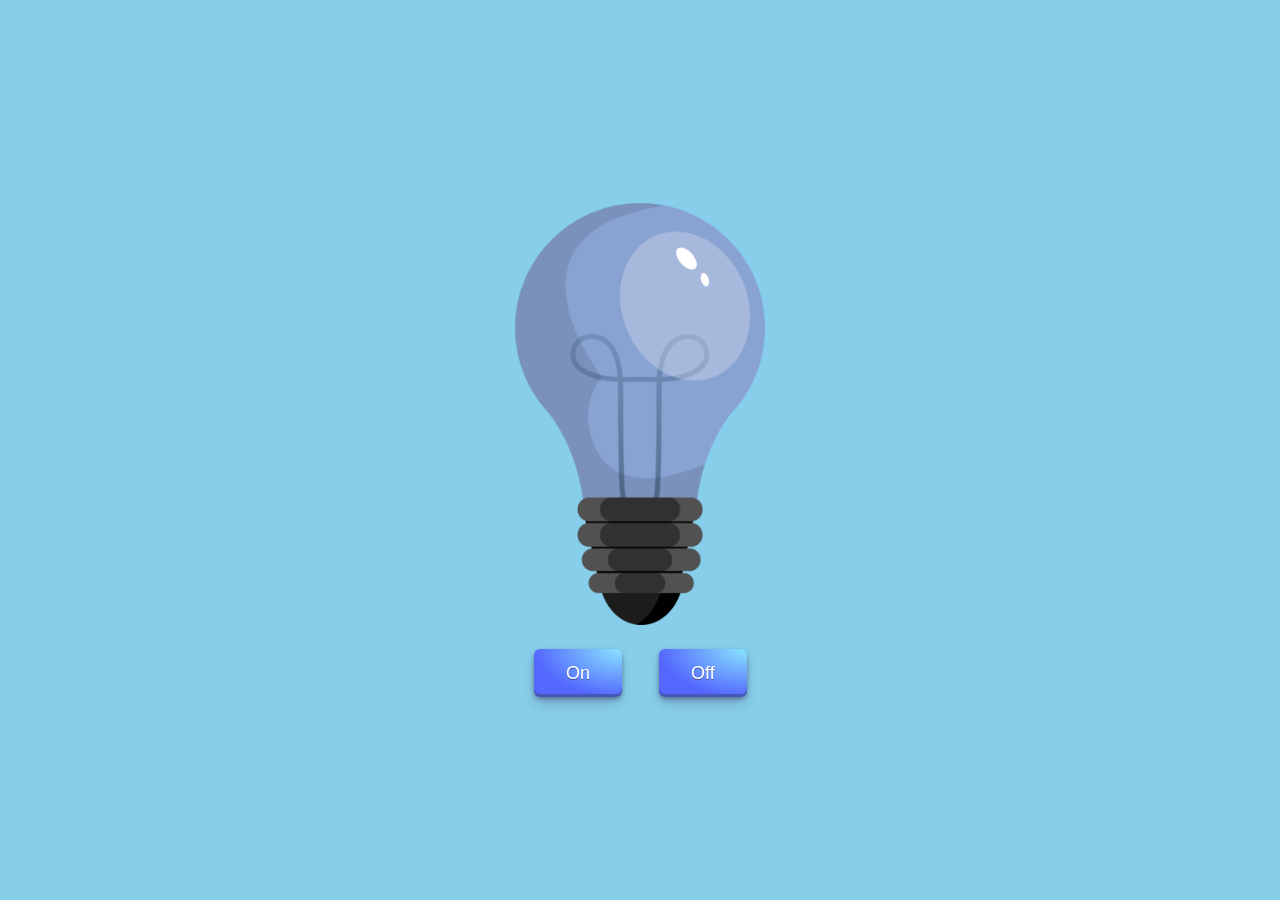
<file: Bulbon Bulboff/index.html>
<!DOCTYPE html>
<html lang="en">
<head>
    <meta charset="UTF-8">
    <meta name="viewport" content="width=device-width, initial-scale=1.0">
    <title>Bulbon Bulboff</title>
    <link rel="stylesheet" href="style.css">
</head>
<body>
  
    <div class="main">
        <div class="bulbdiv">
            <img id="bulboff" width="250px" src="./images/bulbof.webp" alt="this is off bulb image.">
        </div>
        <div class="buttondiv">
            <button onclick="onbulb()" class="button">On</button>
            <button onclick="offbulb()" class="button">Off</button>
        </div>
    </div>

    <script src="app.js"></script>
</body>
</html>
</file>
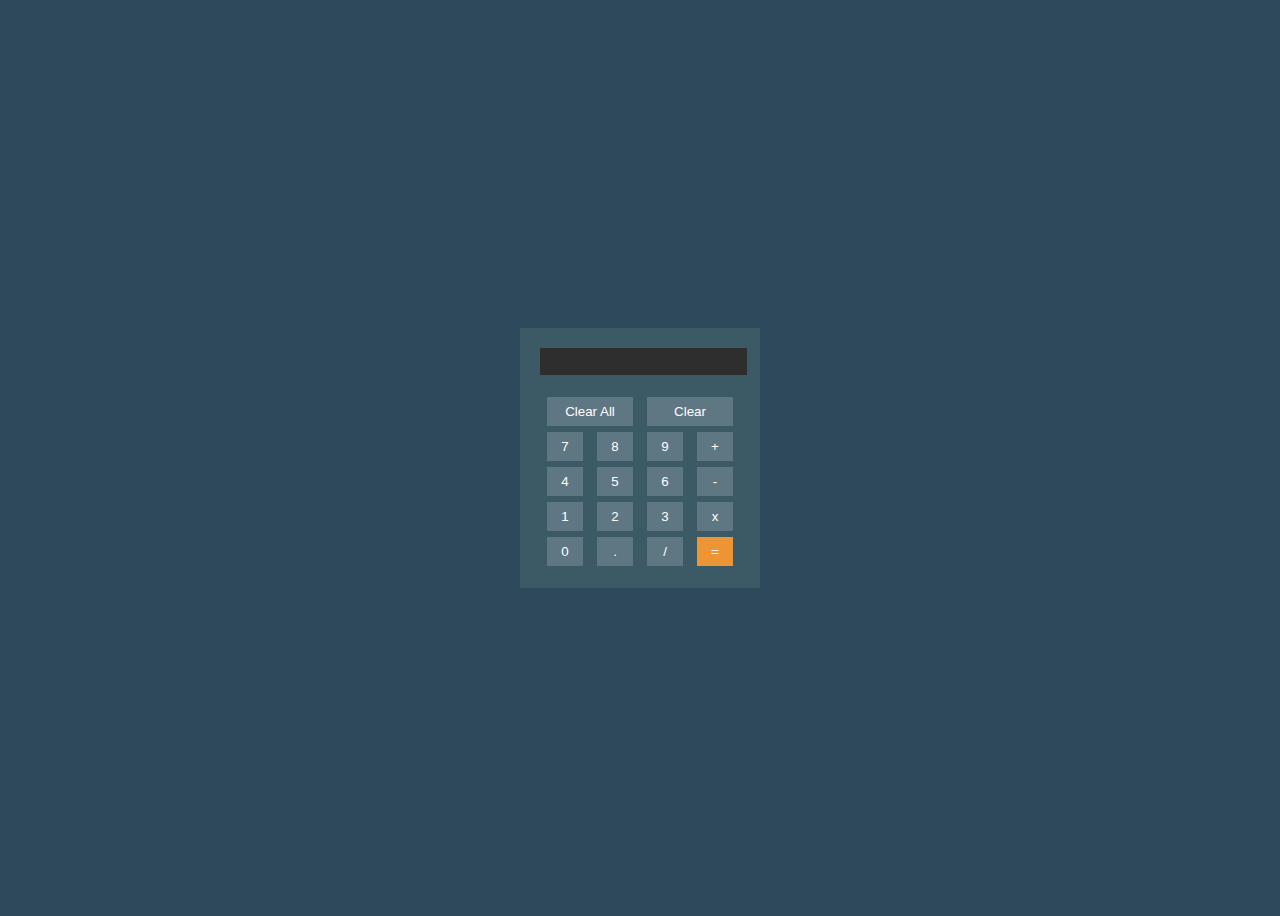
<file: Calculator/index.html>
<!DOCTYPE html>
<html lang="en">
    <head>
        <meta charset="UTF-8">
        <meta name="viewport" content="width=device-width, initial-scale=1.0">
        <title>Calculator</title>
        <link rel="stylesheet" href="style.css">
    </head>
    <body>
        <div class="big">

            <div class="main">
                <div class="input">
                    <input type="text" name="" id="inpt">
                </div>
                <div class="inpurv">
                    <br>
                    <div class="gap">
                        
                        <button onclick="clrall()" class="clr" id="clr">Clear All</button>
                        <button onclick="clr()" class="clr">Clear</button>
                    </div>
                    <div class="gap">
                        <button class="buton" onclick="typing(7)">7</button>
                        <button class="buton" onclick="typing(8)">8</button>
                        <button class="buton" onclick="typing(9)">9</button>
                        <button class="buton" onclick="typing('+')">+</button>
                    </div>
                    <div>
            <div class="gap">
                <button class="buton" onclick="typing(4)">4</button>
                <button class="buton" onclick="typing(5)">5</button>
                <button class="buton" onclick="typing(6)">6</button>
                <button class="buton" onclick="typing('-')">-</button>
            </div>
            <div>
                <div class="gap">
                    <button class="buton" onclick="typing(1)">1</button>
                    <button class="buton" onclick="typing(2)">2</button>
                    <button class="buton" onclick="typing(3)">3</button>
                    <button class="buton" onclick="typing('*')">x</button>
                </div>
                <div class="gap">
                    <button class="buton" onclick="typing(0)">0</button>
                    <button class="buton" onclick="typing('.')">.</button>
                    <button class="buton" onclick="typing('/')">/</button>
                    <button class="buton1" onclick="eql()">=</button>
                </div>
            </div>
        </div>
    </div>
    
    
</div>
    <script src="./script.js"></script>
</body>
</html>
</file>
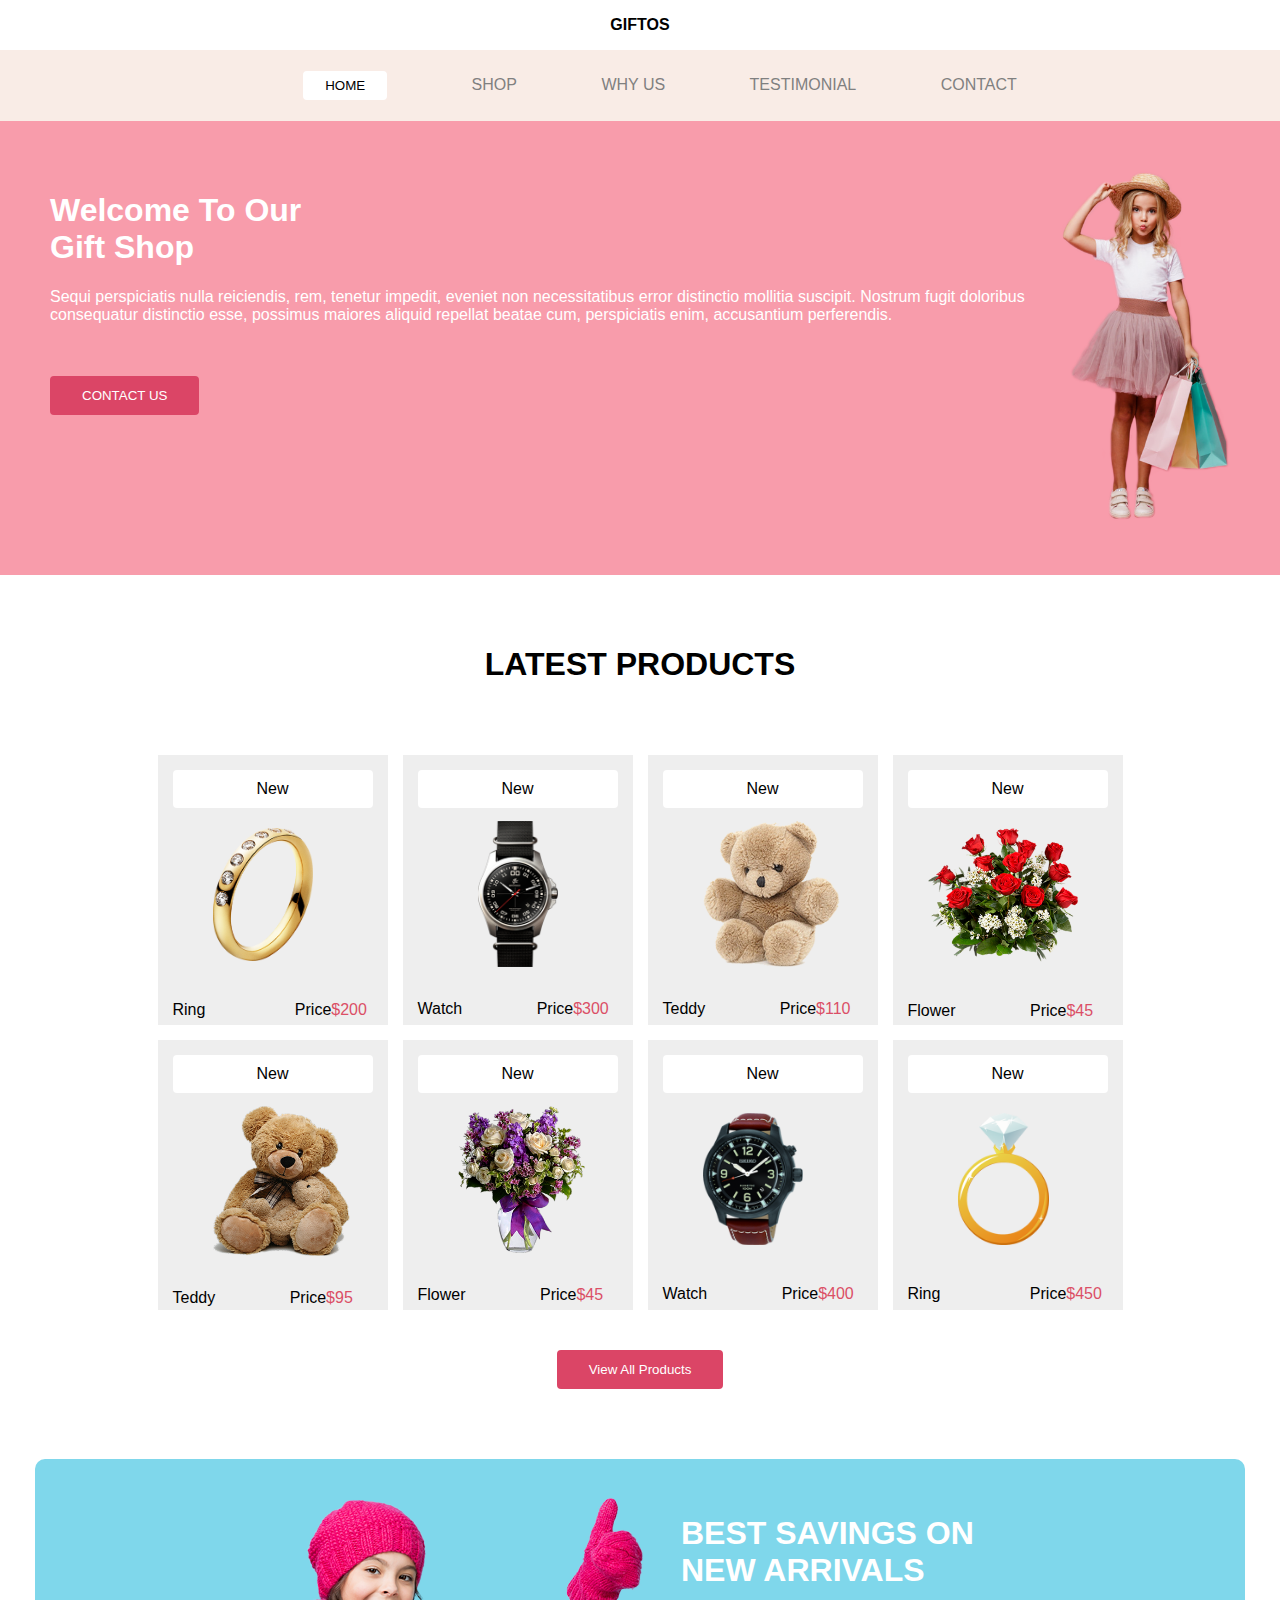
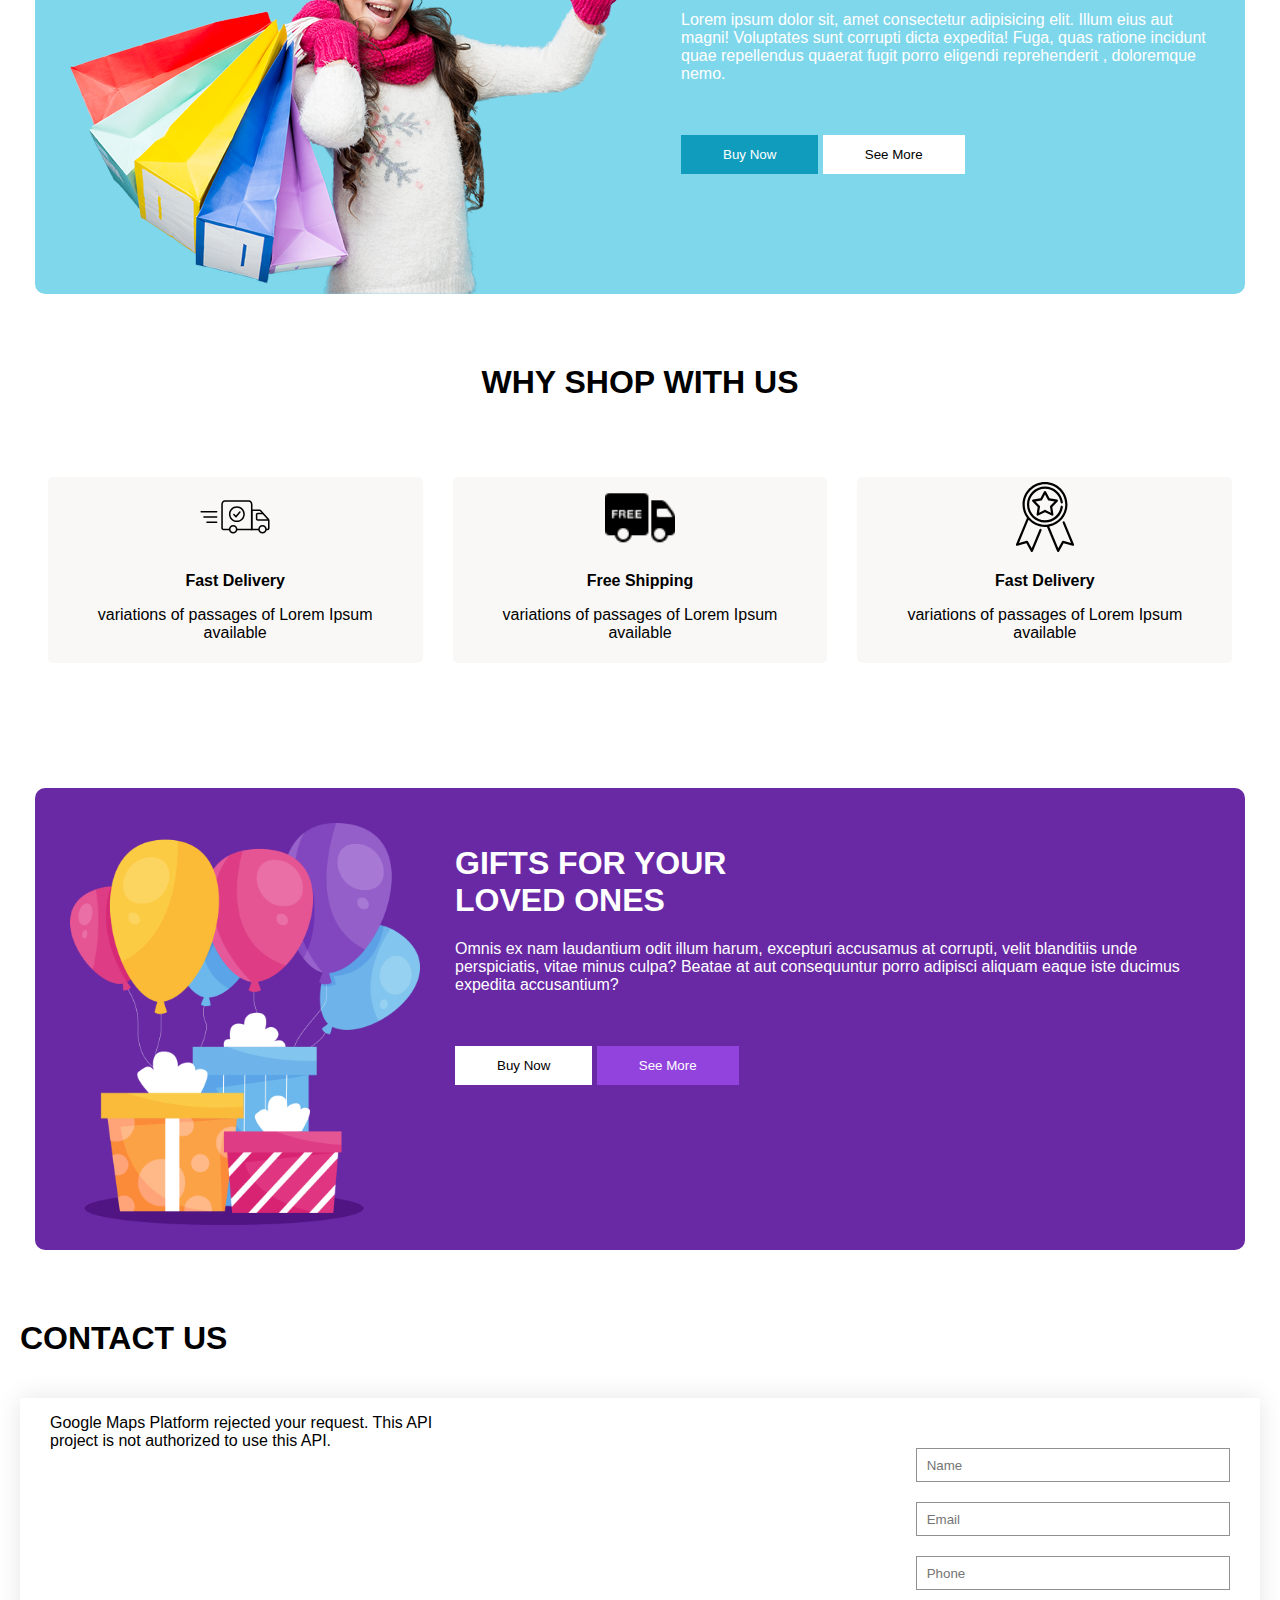
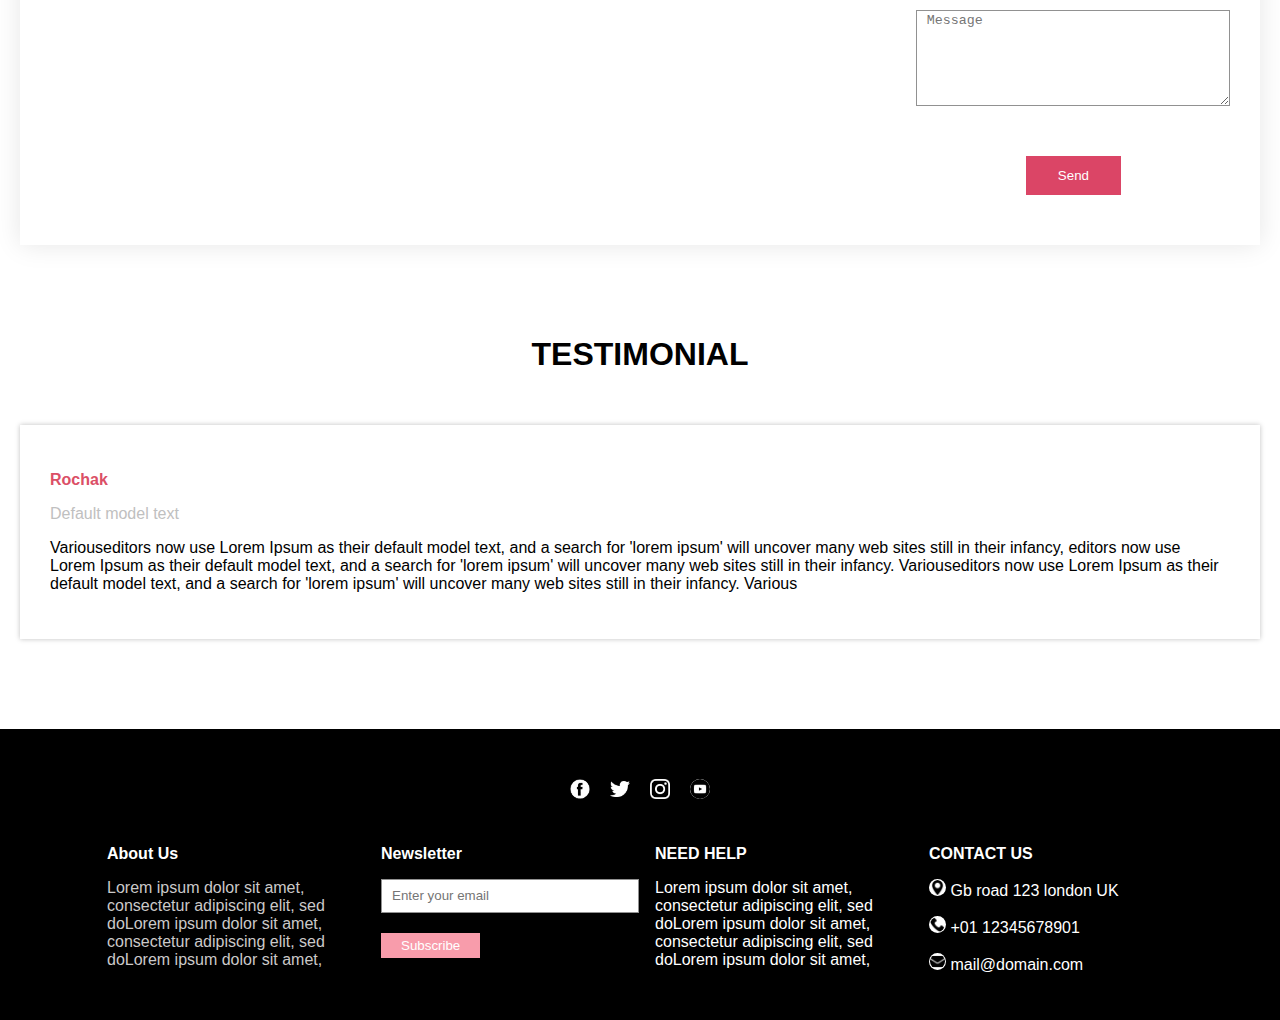
<file: Giftos website/index.html>
<!DOCTYPE html>
<html lang="en">

<head>
    <meta charset="UTF-8">
    <meta name="viewport" content="width=device-width, initial-scale=1.0">
    <title>My Website</title>
    <link rel="stylesheet" href="style.css">
</head>

<body>
    <div>
        <p class="giftos">GIFTOS</p>
    </div>
    <nav>
        <ul class="nav">
            <li><button class="white-button">HOME</button></li>
            <li><a href="./pages/shop.html">SHOP</a></li>
            <li><a href="./pages/why.html">WHY US</a></li>
            <li><a href="./pages/testimonial.html">TESTIMONIAL</a></li>
            <li><a href="./pages/contact.html">CONTACT</a></li>
        </ul>
    </nav>
    <div class="pink">
        <div class="inline1">

            <div>
                <h1>Welcome To Our <br>Gift Shop</h1>
                <p>
                    Sequi perspiciatis nulla reiciendis, rem, tenetur impedit, eveniet non necessitatibus error
                    distinctio mollitia suscipit. Nostrum fugit doloribus consequatur distinctio esse, possimus maiores
                    aliquid repellat beatae cum, perspiciatis enim, accusantium perferendis.
                </p>
                <br>
                <br>
                <button class="contact-button">CONTACT US</button>
            </div>

            <div>
                <img class="slider" src="./images/slider-img.png">
            </div>
        </div>
    </div>



    <div class="whitediv">
        <h1 class="align-center">LATEST PRODUCTS</h1>
    </div>


    <div class="boxes-parent">

        <a class="ordersite" href="./pages/order.html">
            <div class="inlin-block">
                <div class="new">
                    New
                </div>
                <img class="img" src="./images/ring.png">
                <p class="price">Ring Price<span class="red">$200</span></p>
            </div>
        </a>

        <a class="ordersite" href="./pages/order.html">
            <div class="inlin-block">
                <div class="new">
                    New
                </div>
                <img class="img1" src="./images/watch.png">
                <p class="price2">Watch Price<span class="red">$300</span></p>

            </div>
        </a>

        <a class="ordersite" href="./pages/order.html">
            <div class="inlin-block">
                <div class="new">
                    New
                </div>
                <img class="img4" src="./images/bear.png">
                <p class="price2">Teddy Price<span class="red">$110</span></p>

            </div>
        </a>

        <a class="ordersite" href="./pages/order.html">
            <div class="inlin-block">
                <div class="new">
                    New
                </div>
                <img class="img3" src="./images/rose.png">
                <p class="price2">Flower Price<span class="red">$45</span></p>
            </div>
        </a>



    </div>
    <div class="boxes-parent1">
        <a class="ordersite1" href="./pages/order.html">
            <div class="inlin-block">
                <div class="new">
                    New
                </div>
                <img class="img4" src="./images/bear2.png">
                <p class="price2">Teddy Price<span class="red">$95</span></p>

            </div>
        </a>

        <a class="ordersite1" href="./pages/order.html">
            <div class="inlin-block">
                <div class="new">
                    New
                </div>
                <img class="img5" src="./images/flower.png">
                <p class="price2">Flower Price<span class="red">$45</span></p>
            </div>
        </a>


        <a class="ordersite1" href="./pages/order.html">
            <div class="inlin-block">
                <div class="new">
                    New
                </div>
                <img class="img" src="./images/watch2.png">
                <p class="price2">Watch Price<span class="red">$400</span></p>

            </div>
        </a>

        <a class="ordersite1" href="./pages/order.html">
            <div class="inlin-block">
                <div class="new">
                    New
                </div>
                <img class="img7" src="./images/ring2.png">
                <p class="price">Ring Price<span class="red">$450</span></p>
            </div>
        </a>

    </div>
    <div class="contact-button-parent">
        <button class="contact-button">View All Products</button>
    </div>



    <div class="blue">
        <div class="girl"><img src="./images/saving-img.png"></div>
        <div>
            <h1>BEST SAVINGS ON <br>NEW ARRIVALS</h1>
            <p>
                Lorem ipsum dolor sit, amet consectetur adipisicing elit. Illum eius aut magni! Voluptates sunt corrupti
                dicta expedita! Fuga, quas ratione incidunt quae repellendus quaerat fugit porro eligendi reprehenderit
                , doloremque nemo.
            </p>
            <br>
            <br>
            <button class="same colorblue">Buy Now</button>
            <button class="same colorwhite">See More</button>
        </div>
    </div>

    <div style="text-align: center;">
        <h1>WHY SHOP WITH US</h1>
    </div>
    <div class="div-parent">
        <div class="boxes">
            <img width="70px" src="./images/delivery-truck-9158.svg">
            <p><b>Fast Delivery</b></p>
            <p>variations of passages of Lorem Ipsum <br>available</p>
        </div>

        <div class="boxes">
            <img width="70px" src="./images/icons8-shipping-50.png">
            <p><b>Free Shipping</b></p>
            <p>variations of passages of Lorem Ipsum <br>available</p>
        </div>

        <div class="boxes">
            <img width="70px" src="./images/best.svg">
            <p><b>Fast Delivery</b></p>
            <p>variations of passages of Lorem Ipsum <br>available</p>
        </div>
    </div>

    <div class="purple">
        <div class="bullons"><img width="350px" src="./images/bullons.png"></div>
        <div>
            <h1>GIFTS FOR YOUR <br>LOVED ONES</h1>
            <p>
                Omnis ex nam laudantium odit illum harum, excepturi accusamus at corrupti, velit blanditiis unde
                perspiciatis, vitae minus culpa? Beatae at aut consequuntur porro adipisci aliquam eaque iste
                ducimus expedita accusantium?
            </p>
            <br>
            <br>
            <button class="same colorwhite">Buy Now</button>
            <button class="same colorpurple">See More</button>
        </div>
    </div>

    <div class="contact-us">
        <h1 style="text-transform: uppercase; padding-left: 20px;">Contact Us</h1>
    </div>

    <div class="box-shadow">
        <div class="cba">
            <p>Google Maps Platform rejected your request. This API project is not authorized to use this API.</p>
        </div>
        <div class="inputs">
            <div class="inputs-chlid">
                <input class="block" placeholder="Name" type="text">
                <input class="block" placeholder="Email" type="email">
                <input class="block" placeholder="Phone" type="number">
                <textarea name="message" class="block1" placeholder="Message" cols="50" rows="6"></textarea>
                <div class="abc">
                    <form action="./index.html">
                        <input type="button" class="contact-button1" value="Send">
                    </form>
                </div>
            </div>
        </div>
    </div>

    <div>
        <h1 class="testimonial">TESTIMONIAL</h1>
    </div>

    <div class="box">
        <p><b style="color: #db4f66;">Rochak</b></p>
        <p style="color: #bfc0c0;">Default model text</p>
        <P>Variouseditors now use Lorem Ipsum as their default model text, and a search for 'lorem ipsum' will uncover
            many web sites still in their infancy, editors now use Lorem Ipsum as their default model text, and a
            search for 'lorem ipsum' will uncover many web sites still in their infancy. Variouseditors now use
            Lorem Ipsum as their default model text, and a search for 'lorem ipsum' will uncover many web sites
            still in their infancy. Various</P>
    </div>

    <div class="main">
        <div class="main-child1">
            <img class="imageabc"
                src="./images/facebook-icon-round-white-first-aid-symbol-logo-trademark-transparent-png-839181-removebg-preview.png">
            <img class="imageabc" src="./images/twitter.png">
            <img class="imageabc" src="./images/instagram.png">
            <img style="background-color: white; border-radius: 50px;" class="imageabc" src="./images/youtube.png">
        </div>
        <div class="flex">
            <div class="samediv">
                <p><b>About Us</b></p>
                <p class="gray">
                    Lorem ipsum dolor sit amet, consectetur
                    adipiscing elit, sed doLorem ipsum dolor sit amet, consectetur adipiscing elit, sed
                    doLorem ipsum dolor sit amet,
                </p>
            </div>

            <div class="samediv">
                <p>
                    <b>Newsletter</b>

                </p>

                <input class="block2" placeholder="Enter your email" type="email" name="email">




                <button class="subscribe">Subscribe</button>

            </div>

            <div class="samediv">
                <p><b>NEED HELP</b></p>
                <p>Lorem ipsum dolor sit amet, consectetur adipiscing elit,
                    sed doLorem ipsum dolor sit amet, consectetur adipiscing elit, sed
                    doLorem ipsum dolor sit amet,</p>
            </div>

            <div class="samediv">
                <p>
                    <b>
                        CONTACT US
                    </b>
                </p>

                <p><img class="icon" src="./images/map.png"> Gb road 123 london UK</p>
                <p><img class="icon" src="./images/phone.png"> +01 12345678901</p>
                <p><img class="icon" src="./images/mail.png"> mail@domain.com</p>

            </div>
        </div>
    </div>

</body>

</html>
</file>
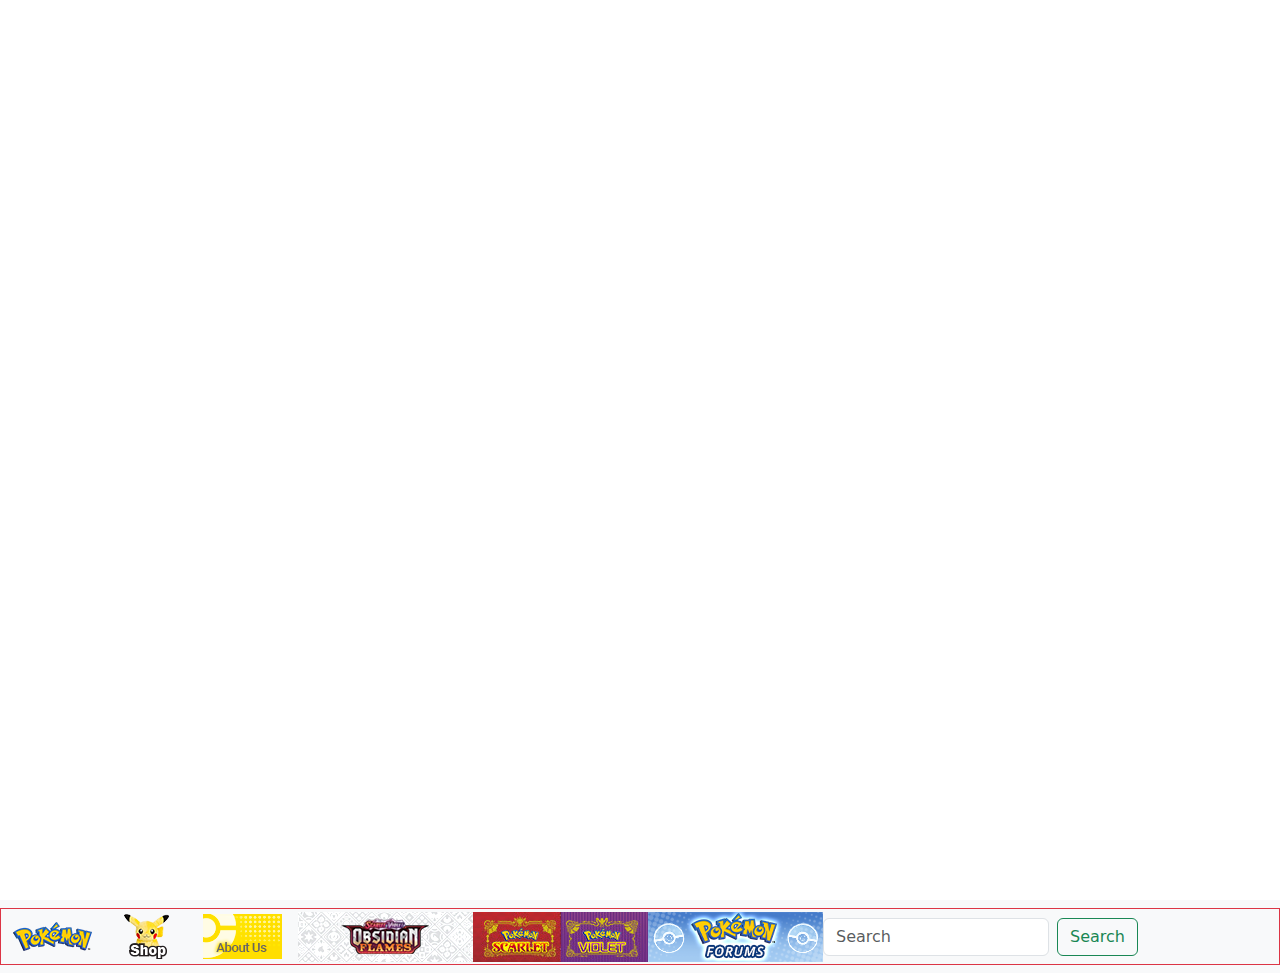
<file: pokemon/index.html>
<!DOCTYPE html>
<html lang="en">

<head>
    <meta charset="UTF-8">
    <meta name="viewport" content="width=device-width, initial-scale=1.0">
    <link rel="shortcut icon" href="./images/pokemon-title-logo.png" type="image/x-icon">
    <title>The Official Pokemon Website I Pokemon.com I Pokemon.com</title>
    <link rel="stylesheet" href="https://cdn.jsdelivr.net/npm/bootstrap@5.3.1/dist/css/bootstrap.min.css">
</head>

<body>
    <!-- <div class="d-flex align-middle justify-content-center align-items-center vh-100">
        <div class="spinner-border" role="status">
          <span class="visually-hidden">Loading...</span>
        </div>
      </div>     -->

    <div id="spinner" class="vh-100 d-flex align-items-center">
          <div class="border border-danger mx-auto spinner-grow text-danger" role="status">
              <span class="visually-hidden spinner">Loading...</span> 
            </div>
        </div>

    <nav class="navbar-expand-lg bg-body-tertiary navbar">
        <div class="container-fluid border border-danger">
            
            <a class="navbar-brand" href="#"><img src="./images/pokemon.png" alt="pokemon"></a>
            <a class="navbar-brand" href=""><img src="./images/shop.png" alt="shop"></a>
            <a class="navbar-brand" href=""><img src="./images/about us.png" alt="about us"></a>
            <button class="navbar-toggler" type="button" data-bs-toggle="collapse"
            data-bs-target="#navbarSupportedContent" aria-controls="navbarSupportedContent" aria-expanded="false"
            aria-label="Toggle navigation">
            <span class="navbar-toggler-icon"></span>
        </button>
        <div class="collapse navbar-collapse" id="navbarSupportedContent">
                <a href=""><img src="./images/flames.png" alt="flames image"></a>
                <a href=""><img src="./images/pokemonpokemon.jpg" alt="pokemon"></a>
                <a href=""><img src="./images/formus.png" alt="forums"></a>
                <form class="d-flex" role="search">
                    <input class="form-control me-2" type="search" placeholder="Search" aria-label="Search">
                    <button class="btn btn-outline-success" type="submit">Search</button>
                </form>
            </div>
        </div>
    </nav>
    

    <script src="https://cdn.jsdelivr.net/npm/bootstrap@5.3.1/dist/js/bootstrap.bundle.min.js">
    </script>
</body>

</html>
</file>
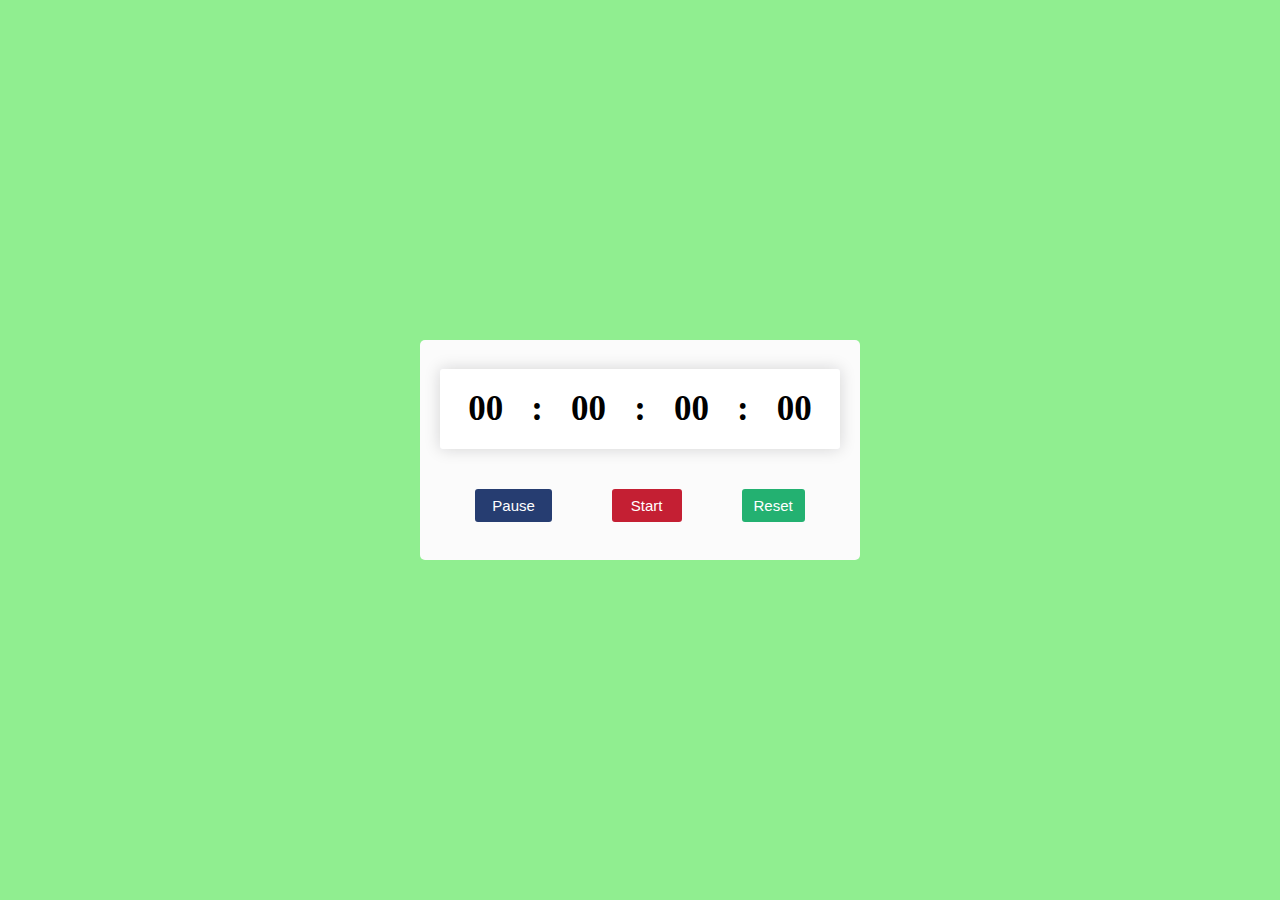
<file: Stop Watch/index.html>
<!DOCTYPE html>
<html lang="en">
<head>
    <meta charset="UTF-8">
    <meta name="viewport" content="width=device-width, initial-scale=1.0">
    <title>Stop Watch</title>
    <link rel="stylesheet" href="style.css">
</head>
<body>
    <div class="big">
        <div class="main">
            <h1 class="width" id="hr">00</h1>
            <h1>:</h1>
            <h1 class="width" id="min">00</h1>
            <h1>:</h1>
            <h1 class="width" id="sec">00</h1>
            <h1>:</h1>
            <h1 class="width" id="msec">00</h1>
        </div>
        <div class="button-div">
                <button onclick="pause()" class="button pau">Pause</button>
                <button onclick="start()" id="start" class="button sta">Start</button>
                <button onclick="reset()" class="button res">Reset</button>
        </div>
    </div>

    <script src="app.js"></script>
</body>
</html>
</file>
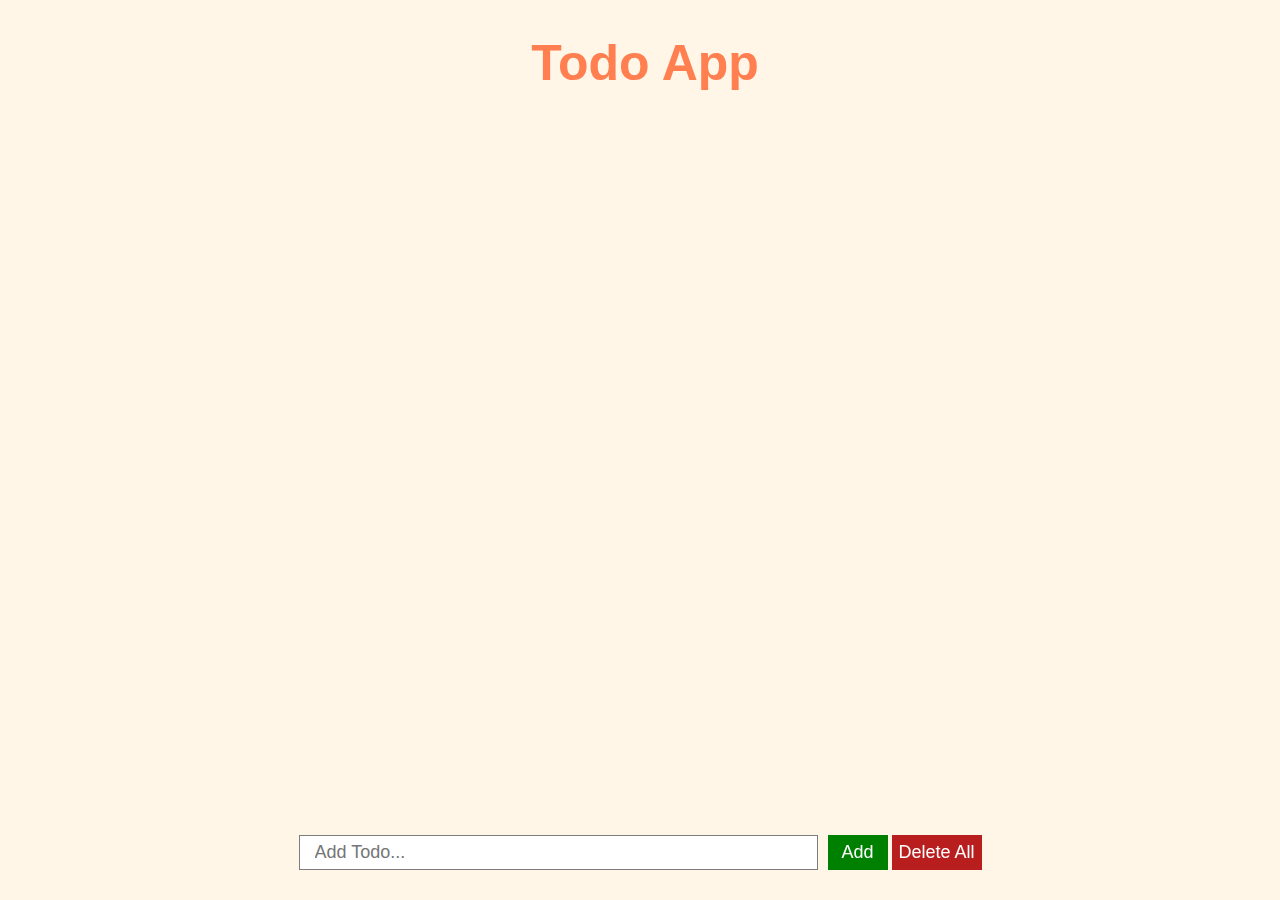
<file: Todo app/index.html>
<!DOCTYPE html>
<html lang="en">
    <head>
        <meta charset="UTF-8">
        <meta name="viewport" content="width=device-width, initial-scale=1.0">
        <title>Todo App</title>
        <link rel="stylesheet" href="style.css">
</head>
<body>
    <h1 class="h1">Todo App</h1>
<div class="down">
    <input class="inpt" type="text" name="" placeholder="Add Todo..." id="addtodo">
    <div>
        <button class="add" onclick="add()">Add</button>
        <button class="dall" onclick="delall()">Delete All</button>
    </div>
</div>
<div>

    <ul id="abc">
        
    </ul>
</div>


    <script src="app.js"></script>
</body>
</html>
</file>
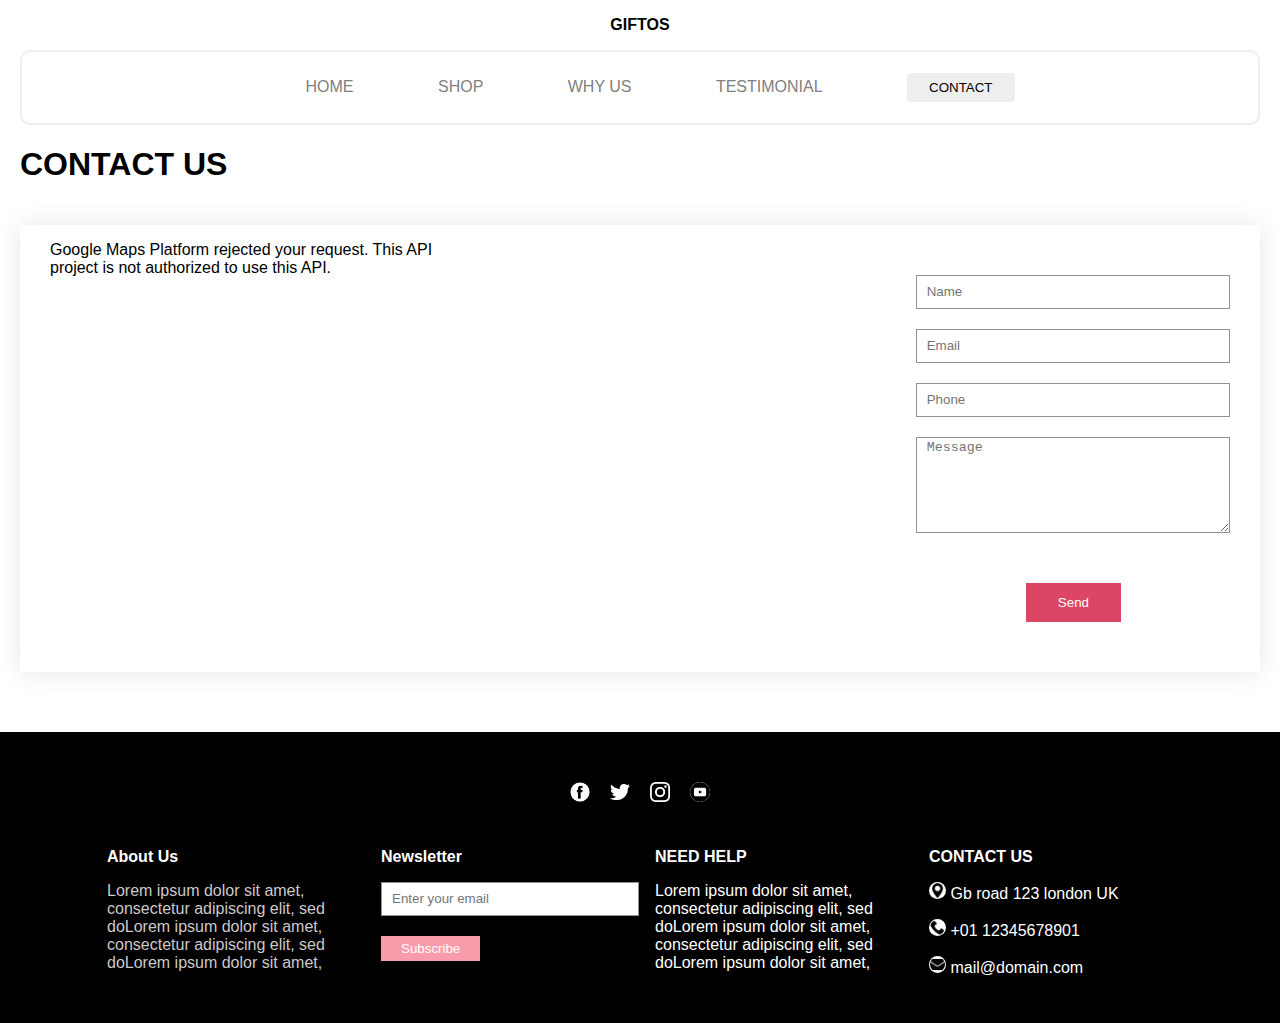
<file: Giftos website/pages/contact.html>
<!DOCTYPE html>
<html lang="en">
<head>
    <meta charset="UTF-8">
    <meta name="viewport" content="width=device-width, initial-scale=1.0">
    <title>Contact</title>
    <link rel="stylesheet" href="style.css">
</head>
<body>
    <p class="giftos">GIFTOS</p>
    <nav>
        <ul class="nav">
            <li><a href="../index.html">HOME</a></li>
            <li><a href="./shop.html">SHOP</a></li>
            <li><a href="./why.html">WHY US</a></li>
            <li><a href="./testimonial.html">TESTIMONIAL</a></li>
            <li><button class="white-button">CONTACT</button></li>
    </ul>
</nav>

<div class="contact-us">
    <h1 style="text-transform: uppercase; padding-left: 20px;">Contact Us</h1>
</div>

<div class="box-shadow margin">
    <div class="cba"><p>Google Maps Platform rejected your request. This API project is not authorized to use this API.</p></div>
   <div class="inputs">
       <div class="inputs-chlid">
           <input class="block" placeholder="Name" type="text">
           <input class="block" placeholder="Email" type="email">
           <input class="block" placeholder="Phone" type="number">
           <textarea name="message" class="block1" placeholder="Message" cols="50" rows="6"></textarea>
           <div class="abc">
               <form action="./index.html">
                   <input type="button" class="contact-button1" value="Send">
                </form>
            </div>
        </div>
    </div>
</div>

<div class="main">
    <div class="main-child1">
        <img class="imageabc" src="../images/facebook-icon-round-white-first-aid-symbol-logo-trademark-transparent-png-839181-removebg-preview.png">
        <img class="imageabc"  src="../images/twitter.png">
        <img class="imageabc" src="../images/instagram.png">
        <img style="background-color: white; border-radius: 50px;" class="imageabc" src="../images/youtube.png">
    </div>
    <div class="flex">
        <div class="samediv">
            <p><b>About Us</b></p>
            <p class="gray">
                Lorem ipsum dolor sit amet, consectetur 
                adipiscing elit, sed doLorem ipsum dolor sit amet, consectetur adipiscing elit, sed
                 doLorem ipsum dolor sit amet,
            </p>
        </div>

        <div class="samediv">
            <p>
                <b>Newsletter</b>
                <!-- <br> -->
            </p>

            <input class="block2" placeholder="Enter your email" type="email" name="email">

            
            
                <button class="subscribe">Subscribe</button>
        </div>

        <div class="samediv">
            <p><b>NEED HELP</b></p>
            <p>Lorem ipsum dolor sit amet, consectetur adipiscing elit, 
                sed doLorem ipsum dolor sit amet, consectetur adipiscing elit, sed
                 doLorem ipsum dolor sit amet,</p>
        </div>

        <div class="samediv">
            <p>
                <b>    
            CONTACT US
            </b>
        </p>

        <p><img class="icon" src="../images/map.png"> Gb road 123 london UK</p>
        <p><img class="icon" src="../images/phone.png"> +01 12345678901</p>
        <p><img class="icon" src="../images/mail.png"> mail@domain.com</p>

        </div>
    </div>
</div>
</body>
</html>
</file>
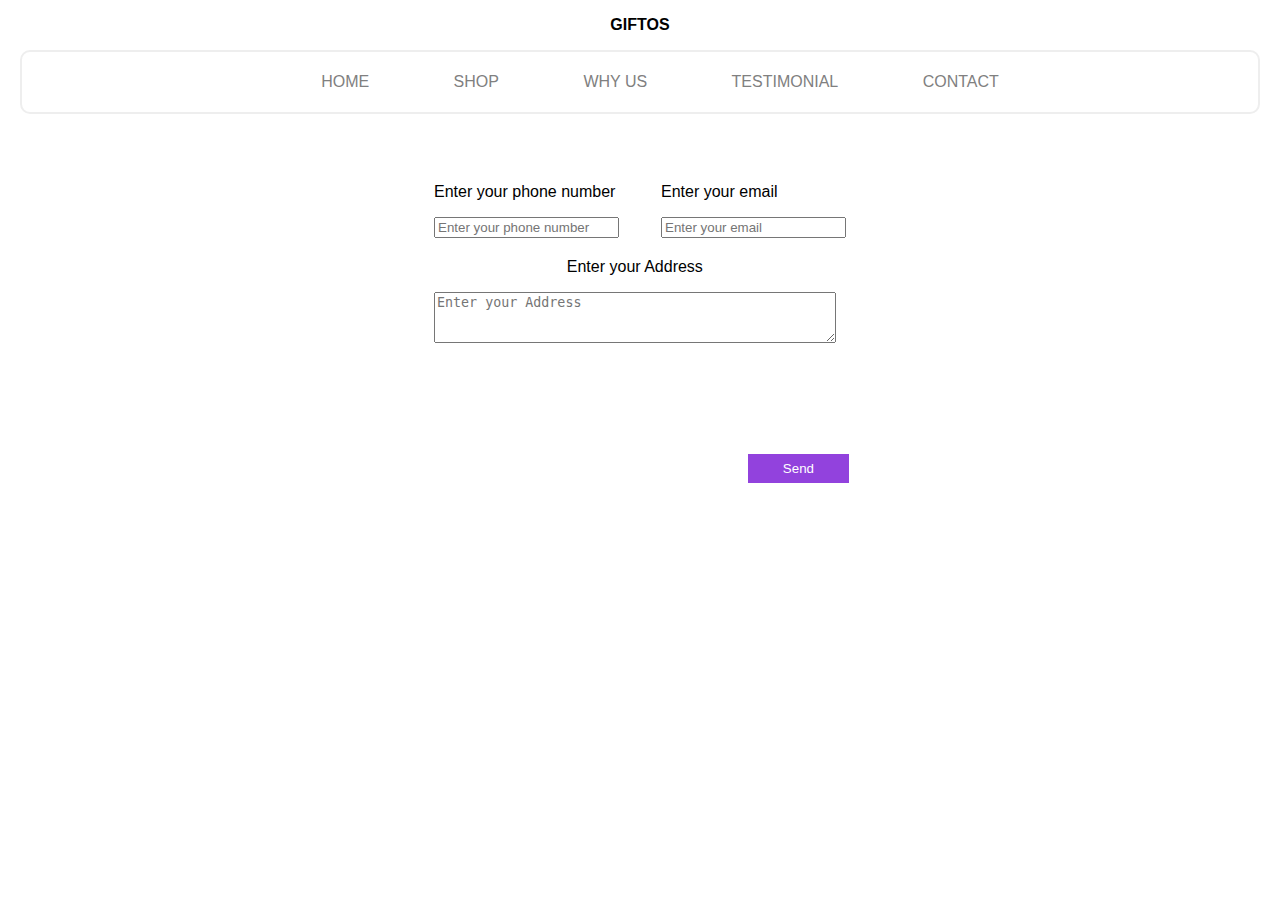
<file: Giftos website/pages/order.html>
<!DOCTYPE html>
<html lang="en">

    <head>
        <meta charset="UTF-8">
        <meta name="viewport" content="width=device-width, initial-scale=1.0">
        <title>User information</title>
        <link rel="stylesheet" href="style.css">
    </head>
    
    <body>
        <p class="giftos">GIFTOS</p>
        <nav class="nav2">
            <ul class="nav">
                <li><a href="../index.html">HOME</a></li>
                <li><a href="./shop.html">SHOP</a></li>
                <li><a href="./why.html">WHY US</a></li>
                <li><a href="./testimonial.html">TESTIMONIAL</a></li>
                <li><a href="./contact.html">CONTACT</a></li>
            </ul>
        </nav>
        <div class="margin23">
            <div>
                <table class="table">
                <form action="./thank.html">
                <tr>
                    
                    <td style="padding-right: 20px;">
                        <p>Enter your phone number</p>
                        <input required placeholder="Enter your phone number" type="number" name="number">
                    </td>
                    <td style="padding-left: 20px;">
                        <p>Enter your email</p>
                        <input required type="email" placeholder="Enter your email" name="email">
                    </td>
                    </tr>
                    
                    <tr>
                        
                        <td class="colspan" colspan="2"><p>Enter your Address</p>
                            <textarea required name="address" cols="21" placeholder="Enter your Address" rows="3"></textarea>
                        </td>
                        
                    </tr>
                </table>
                <br>
                <br>
                <br>
                <br>
                <br>
                <br>
                <button class="send">Send</button>
            </form>
        </div>
    </div>
</body>

</html>
</file>
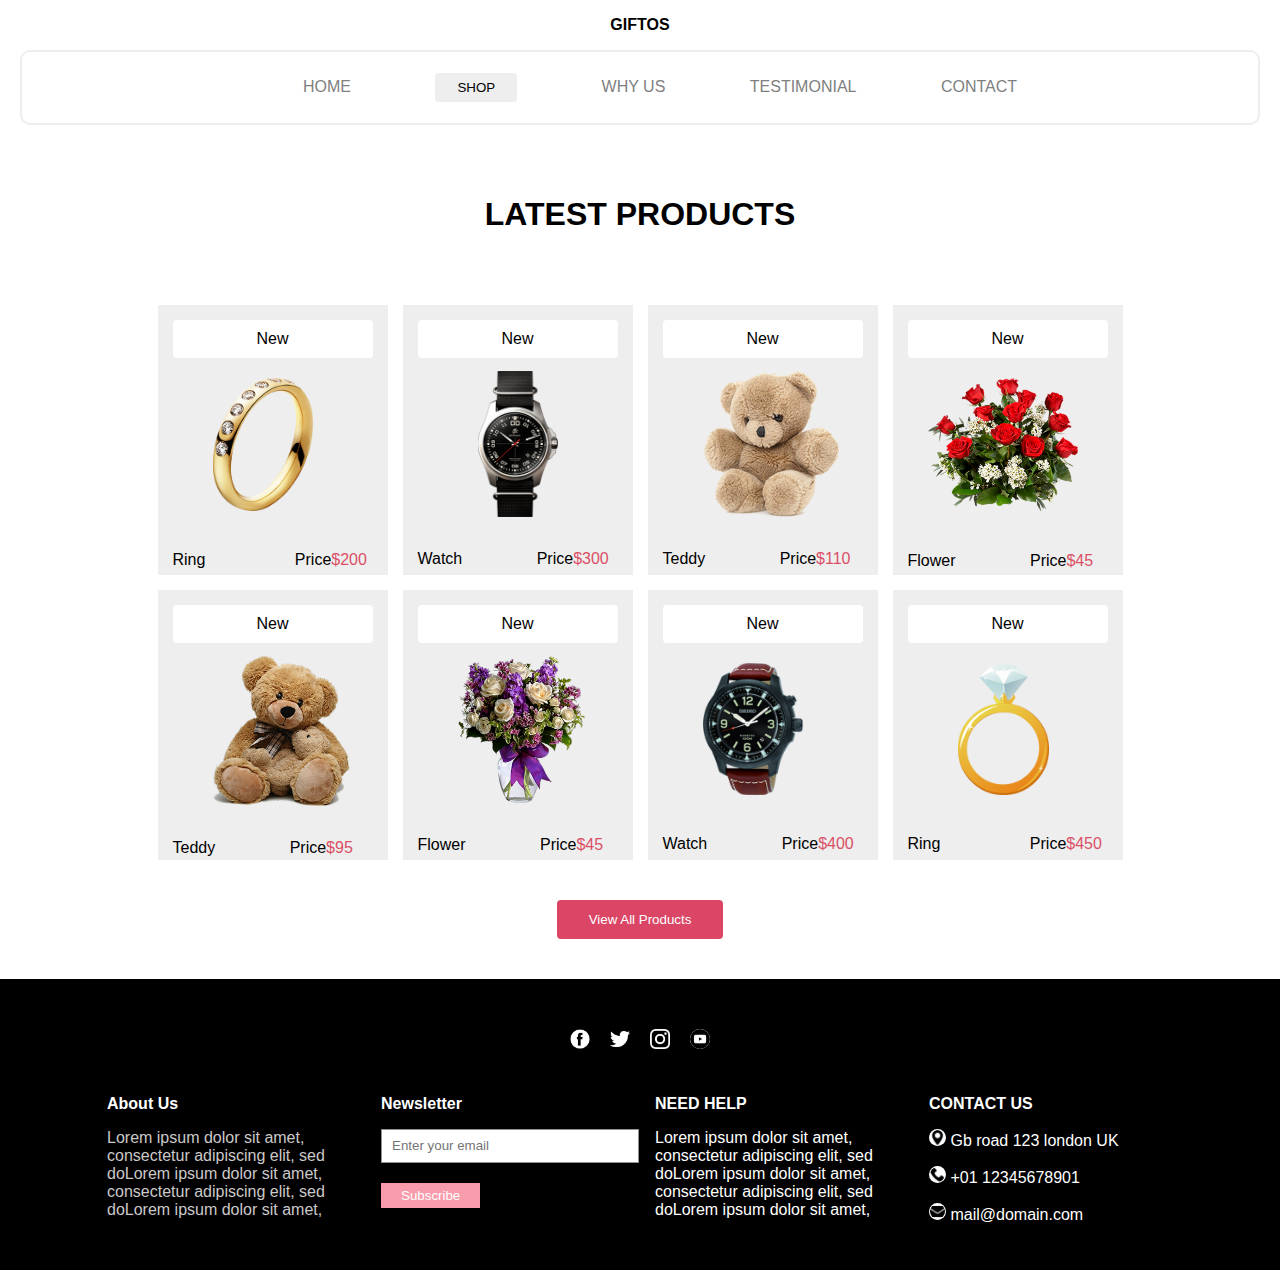
<file: Giftos website/pages/shop.html>
<!DOCTYPE html>
<html lang="en">
<head>
    <meta charset="UTF-8">
    <meta name="viewport" content="width=device-width, initial-scale=1.0">
    <title>Shop</title>
    <link rel="stylesheet" href="style.css">
</head>
<body>
    <p class="giftos">GIFTOS</p>
        <nav>
            <ul class="nav">
                <li><a href="../index.html">HOME</a></li>
                <li><button class="white-button">SHOP</button></li>
            <li><a href="./why.html">WHY US</a></li>
            <li><a href="./testimonial.html">TESTIMONIAL</a></li>
            <li><a href="./contact.html">CONTACT</a></li>
        </ul>
    </nav>

    <div class="whitediv">
        <h1 class="align-center">LATEST PRODUCTS</h1>
    </div>

    <div class="boxes-parent">

        <a class="ordersite" href="./order.html"><div class="inlin-block">
            <div class="new">
                New
            </div>
            <img class="img" src="../images/ring.png">
            <p class="price">Ring Price<span class="red">$200</span></p>
        </div></a>
        
        <a class="ordersite" href="./order.html"><div class="inlin-block">
            <div class="new">
                New
            </div>
            <img class="img1" src="../images/watch.png">
            <p class="price2">Watch Price<span class="red">$300</span></p>
        
        </div></a>
        <a class="ordersite" href="./order.html"><div class="inlin-block">
            <div class="new">
                New
            </div>
            <img class="img4" src="../images/bear.png">
            <p class="price2">Teddy Price<span class="red">$110</span></p>
        
        </div></a>

        <a class="ordersite" href="./order.html"><div class="inlin-block">
            <div class="new">
                New
            </div>
            <img class="img3" src="../images/rose.png">
            <p class="price2">Flower Price<span class="red">$45</span></p>
        </div></a>

    </div>
    <div class="boxes-parent1">
        <a class="ordersite" href="./order.html"><div class="inlin-block">
            <div class="new">
                New
            </div>
            <img class="img4" src="../images/bear2.png">
            <p class="price2">Teddy Price<span class="red">$95</span></p>
            
        </div></a>

        <a class="ordersite" href="./order.html"><div class="inlin-block">
            <div class="new">
                New
            </div>
            <img class="img5" src="../images/flower.png">
            <p class="price2">Flower Price<span class="red">$45</span></p>
        </div></a>

        <a class="ordersite" href="./order.html"><div class="inlin-block">
            <div class="new">
                New
            </div>
            <img class="img" src="../images/watch2.png">
            <p class="price2">Watch Price<span class="red">$400</span></p>
        
        </div></a>

        <a class="ordersite" href="./order.html"><div class="inlin-block">
            <div class="new">
                New
            </div>
            <img class="img7" src="../images/ring2.png">
            <p class="price">Ring Price<span class="red">$450</span></p>
        </div></a>

    </div>
    <div class="contact-button-parent">
        <button class="contact-button">View All Products</button>
    </div>

    <div class="main">
        <div class="main-child1">
            <img class="imageabc" src="../images/facebook-icon-round-white-first-aid-symbol-logo-trademark-transparent-png-839181-removebg-preview.png">
            <img class="imageabc"  src="../images/twitter.png">
            <img class="imageabc" src="../images/instagram.png">
            <img style="background-color: white; border-radius: 50px;" class="imageabc" src="../images/youtube.png">
        </div>
        <div class="flex">
            <div class="samediv">
                <p><b>About Us</b></p>
                <p class="gray">
                    Lorem ipsum dolor sit amet, consectetur 
                    adipiscing elit, sed doLorem ipsum dolor sit amet, consectetur adipiscing elit, sed
                     doLorem ipsum dolor sit amet,
                </p>
            </div>

            <div class="samediv">
                <p>
                    <b>Newsletter</b>
                    <!-- <br> -->
                </p>

                <input class="block2" placeholder="Enter your email" type="email" name="email">

                
                
                    <button class="subscribe">Subscribe</button>
            </div>

            <div class="samediv">
                <p><b>NEED HELP</b></p>
                <p>Lorem ipsum dolor sit amet, consectetur adipiscing elit, 
                    sed doLorem ipsum dolor sit amet, consectetur adipiscing elit, sed
                     doLorem ipsum dolor sit amet,</p>
            </div>

            <div class="samediv">
                <p>
                    <b>    
                CONTACT US
                </b>
            </p>

            <p><img class="icon" src="../images/map.png"> Gb road 123 london UK</p>
            <p><img class="icon" src="../images/phone.png"> +01 12345678901</p>
            <p><img class="icon" src="../images/mail.png"> mail@domain.com</p>

            </div>
        </div>
    </div>

</body>
</html>
</file>
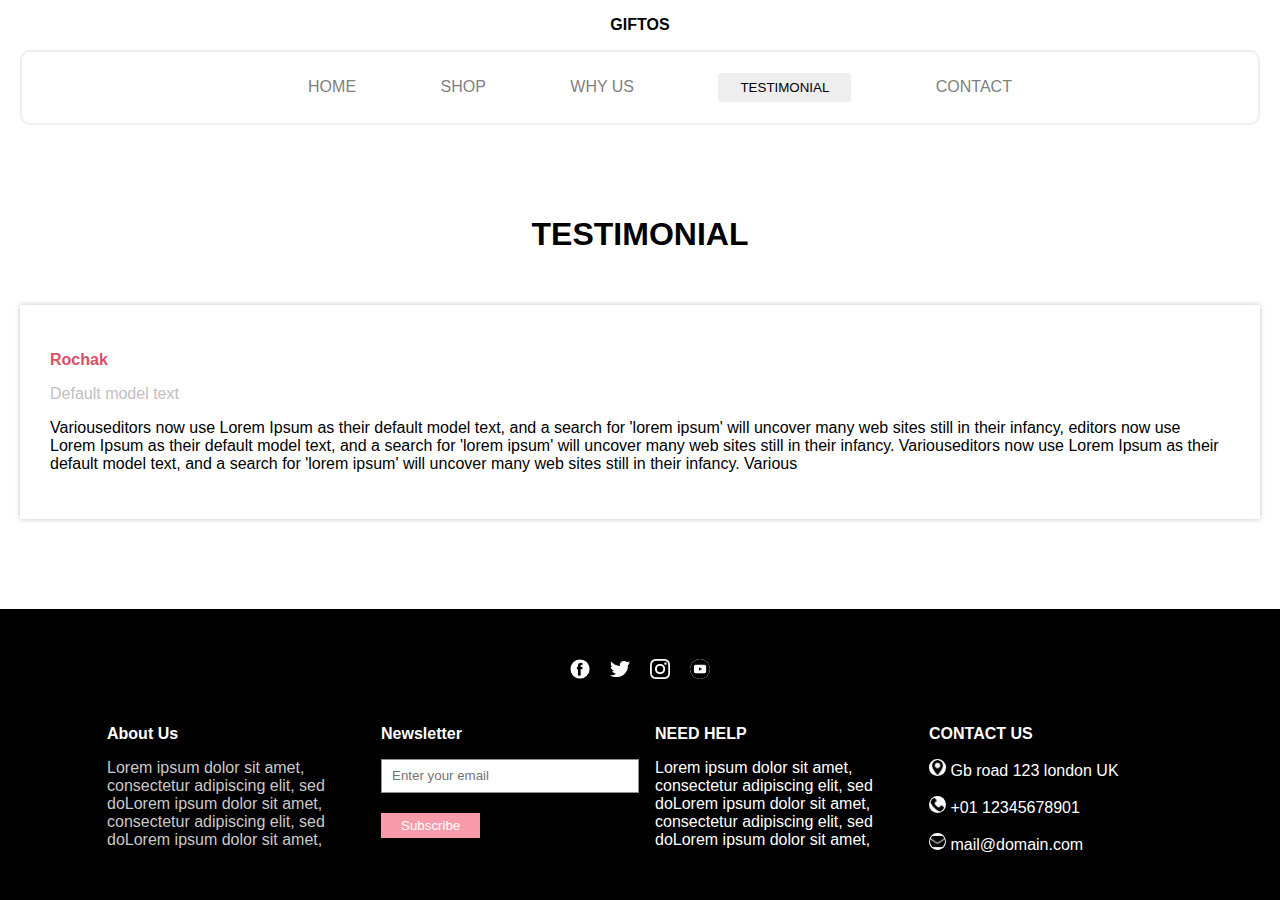
<file: Giftos website/pages/testimonial.html>
<!DOCTYPE html>
<html lang="en">
<head>
    <meta charset="UTF-8">
    <meta name="viewport" content="width=device-width, initial-scale=1.0">
    <title>Testmonial</title>
    <link rel="stylesheet" href="style.css">
</head>
<body>
    <p class="giftos">GIFTOS</p>
    <nav>
        <ul class="nav">
            <li><a href="../index.html">HOME</a></li>
            <li><a href="./shop.html">SHOP</a></li>
            <li><a href="./why.html">WHY US</a></li>
            <li><button class="white-button">TESTIMONIAL</button></li>
        <li><a href="./contact.html">CONTACT</a></li>
    </ul>
</nav>    

<div>
    <h1 class="testimonial">TESTIMONIAL</h1>
</div>

<div class="box">
    <p><b style="color: #db4f66;">Rochak</b></p>
    <p style="color: #bfc0c0;">Default model text</p>
    <P>Variouseditors now use Lorem Ipsum as their default model text, and a search for 'lorem ipsum' will uncover
         many web sites still in their infancy, editors now use Lorem Ipsum as their default model text, and a
          search for 'lorem ipsum' will uncover many web sites still in their infancy. Variouseditors now use 
          Lorem Ipsum as their default model text, and a search for 'lorem ipsum' will uncover many web sites
           still in their infancy. Various</P>
</div>

<div class="main">
    <div class="main-child1">
        <img class="imageabc" src="../images/facebook-icon-round-white-first-aid-symbol-logo-trademark-transparent-png-839181-removebg-preview.png">
        <img class="imageabc"  src="../images/twitter.png">
        <img class="imageabc" src="../images/instagram.png">
        <img style="background-color: white; border-radius: 50px;" class="imageabc" src="../images/youtube.png">
    </div>
    <div class="flex">
        <div class="samediv">
            <p><b>About Us</b></p>
            <p class="gray">
                Lorem ipsum dolor sit amet, consectetur 
                adipiscing elit, sed doLorem ipsum dolor sit amet, consectetur adipiscing elit, sed
                 doLorem ipsum dolor sit amet,
            </p>
        </div>

        <div class="samediv">
            <p>
                <b>Newsletter</b>
                <!-- <br> -->
            </p>

            <input class="block2" placeholder="Enter your email" type="email" name="email">

            
            
                <button class="subscribe">Subscribe</button>
        </div>

        <div class="samediv">
            <p><b>NEED HELP</b></p>
            <p>Lorem ipsum dolor sit amet, consectetur adipiscing elit, 
                sed doLorem ipsum dolor sit amet, consectetur adipiscing elit, sed
                 doLorem ipsum dolor sit amet,</p>
        </div>

        <div class="samediv">
            <p>
                <b>    
            CONTACT US
            </b>
        </p>

        <p><img class="icon" src="../images/map.png"> Gb road 123 london UK</p>
        <p><img class="icon" src="../images/phone.png"> +01 12345678901</p>
        <p><img class="icon" src="../images/mail.png"> mail@domain.com</p>

        </div>
    </div>
</div>


</body>
</html>
</file>
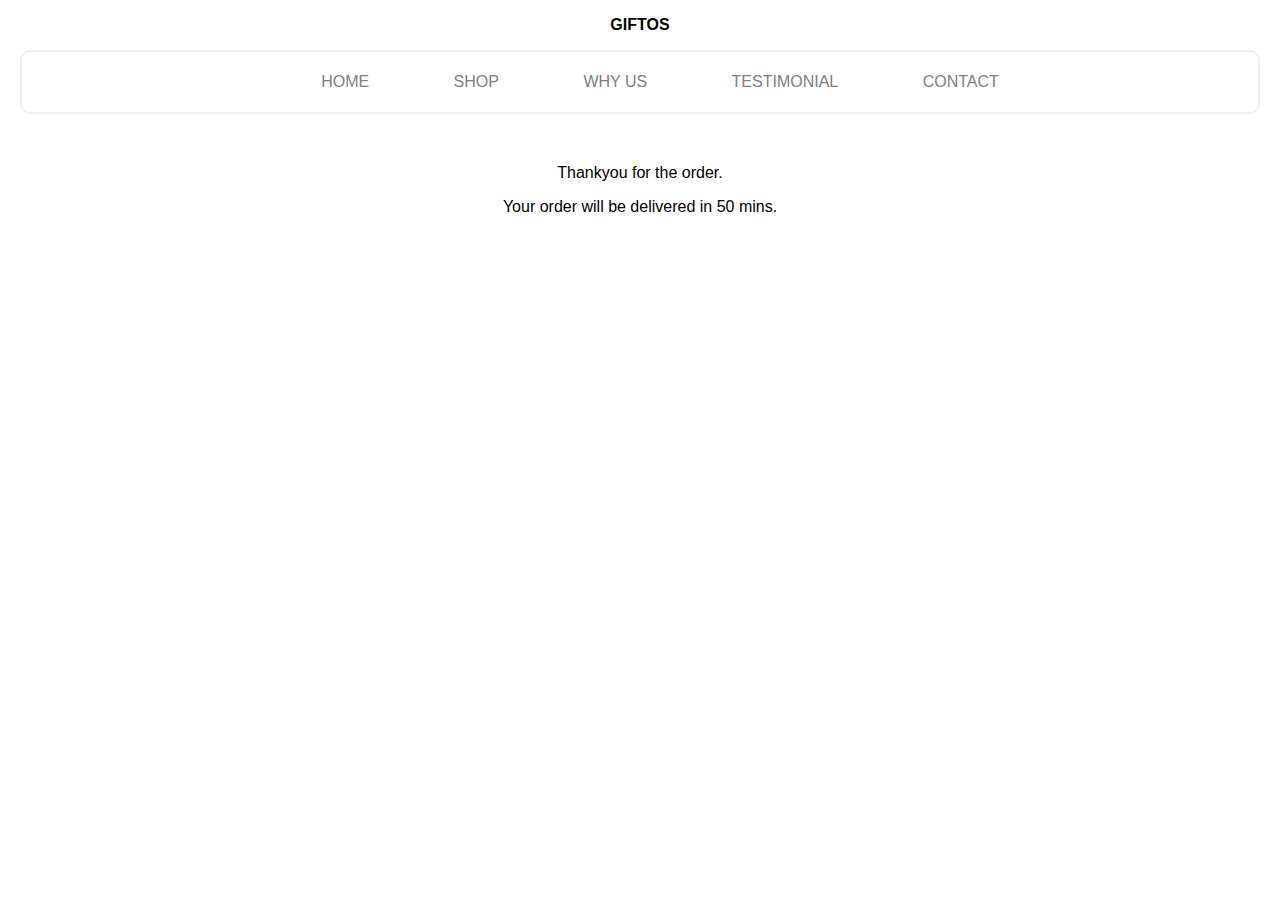
<file: Giftos website/pages/thank.html>
<!DOCTYPE html>
<html lang="en">
<head>
    <meta charset="UTF-8">
    <meta name="viewport" content="width=device-width, initial-scale=1.0">
    <title>Order</title>
    <link rel="stylesheet" href="style.css">
</head>
<body>
    <p class="giftos">GIFTOS</p>
    <nav class="nav2">
        <ul class="nav">
            <li><a href="../index.html">HOME</a></li>
            <li><a href="./shop.html">SHOP</a></li>
            <li><a href="./why.html">WHY US</a></li>
            <li><a href="./testimonial.html">TESTIMONIAL</a></li>
            <li><a href="./contact.html">CONTACT</a></li>
        </ul>
    </nav>

    <p style="text-align: center;">Thankyou for the order.</p>
    <p style="text-align: center;">Your order will be delivered in 50 mins.</p>
</body>
</html>
</file>
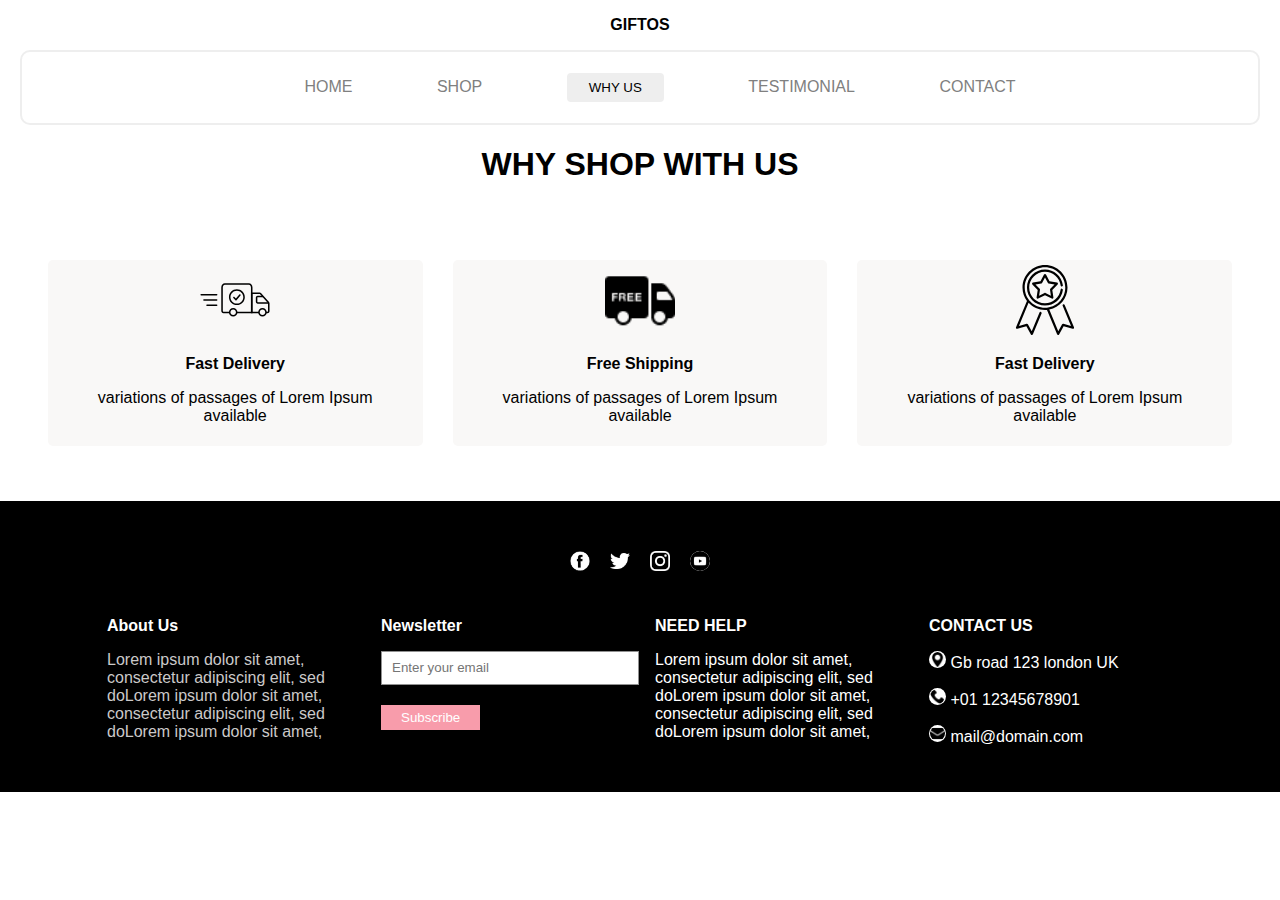
<file: Giftos website/pages/why.html>
<!DOCTYPE html>
<html lang="en">
<head>
    <meta charset="UTF-8">
    <meta name="viewport" content="width=device-width, initial-scale=1.0">
    <title>Why Us</title>
    <link rel="stylesheet" href="style.css">
</head>
<body>

    
    <p class="giftos">GIFTOS</p>
        <nav>
            <ul class="nav">
                <li><a href="../index.html">HOME</a></li>
                <li><a href="./shop.html">SHOP</a></li>
                <li><button class="white-button">WHY US</button></li>
            <li><a href="./testimonial.html">TESTIMONIAL</a></li>
            <li><a href="./contact.html">CONTACT</a></li>
        </ul>
    </nav>    

    <div style="text-align: center;"><h1>WHY SHOP WITH US</h1></div>
    <div class="div-parent">
        <div class="boxes">
            <img width="70px" src="../images/delivery-truck-9158.svg">
            <p><b>Fast Delivery</b></p>
            <p>variations of passages of Lorem Ipsum <br>available</p>
        </div>

        <div class="boxes">
            <img width="70px" src="../images/icons8-shipping-50.png">
            <p><b>Free Shipping</b></p>
            <p>variations of passages of Lorem Ipsum <br>available</p>
        </div>
        
        <div class="boxes">
            <img width="70px" src="../images/best.svg">
            <p><b>Fast Delivery</b></p>
            <p>variations of passages of Lorem Ipsum <br>available</p>
        </div>
    </div>

    <div class="main">
        <div class="main-child1">
            <img class="imageabc" src="../images/facebook-icon-round-white-first-aid-symbol-logo-trademark-transparent-png-839181-removebg-preview.png">
            <img class="imageabc"  src="../images/twitter.png">
            <img class="imageabc" src="../images/instagram.png">
            <img style="background-color: white; border-radius: 50px;" class="imageabc" src="../images/youtube.png">
        </div>
        <div class="flex">
            <div class="samediv">
                <p><b>About Us</b></p>
                <p class="gray">
                    Lorem ipsum dolor sit amet, consectetur 
                    adipiscing elit, sed doLorem ipsum dolor sit amet, consectetur adipiscing elit, sed
                     doLorem ipsum dolor sit amet,
                </p>
            </div>

            <div class="samediv">
                <p>
                    <b>Newsletter</b>
                    <!-- <br> -->
                </p>

                <input class="block2" placeholder="Enter your email" type="email" name="email">

                
                
                    <button class="subscribe">Subscribe</button>
            </div>

            <div class="samediv">
                <p><b>NEED HELP</b></p>
                <p>Lorem ipsum dolor sit amet, consectetur adipiscing elit, 
                    sed doLorem ipsum dolor sit amet, consectetur adipiscing elit, sed
                     doLorem ipsum dolor sit amet,</p>
            </div>

            <div class="samediv">
                <p>
                    <b>    
                CONTACT US
                </b>
            </p>

            <p><img class="icon" src="../images/map.png"> Gb road 123 london UK</p>
            <p><img class="icon" src="../images/phone.png"> +01 12345678901</p>
            <p><img class="icon" src="../images/mail.png"> mail@domain.com</p>

            </div>
        </div>
    </div>
</body>
</html>
</file>
<file: Bulbon Bulboff/style.css>
body{
    margin: 0px;
}

.bulbdiv{
    width: 250px;
}

.buttondiv{
    padding-top: 20px;
    width: 250px;
    display: flex;
    justify-content: space-around;
}


.button{
    display: inline-block;
    outline: 0;
    border: 0;
    cursor: pointer;
    will-change: box-shadow,transform;
    background: radial-gradient( 100% 100% at 100% 0%, #89E5FF 0%, #5468FF 100% );
    box-shadow: 0px 2px 4px rgb(45 35 66 / 40%), 0px 7px 13px -3px rgb(45 35 66 / 30%), inset 0px -3px 0px rgb(58 65 111 / 50%);
    padding: 0 32px;
    border-radius: 6px;
    color: #fff;
    height: 48px;
    font-size: 18px;
    text-shadow: 0 1px 0 rgb(0 0 0 / 40%);
    transition: box-shadow 0.15s ease,transform 0.15s ease;
    }
    

.main{
    display: flex;
    flex-direction: column;
    align-items: center;
    /* border: 2px solid green; */
    height: 100vh;
    justify-content: center;
    background-color: skyblue;
}
</file>
<file: Calculator/style.css>
.big {
    width: 100%;
    height: 100vh;
    display: flex;
    justify-content: center;    
}

.main {
    background-color: #3C5A65;
    padding: 20px;
    max-width: 200px;
    min-width: 200px;
    display: flex;
    flex-direction: column;
    justify-content: center;
    align-self: center;
}

button {    
    background-color: #5F7783 !important;
    border: 2px solid #3C5A65;
    border-top: 4px solid #3C5A65;
    color: white;
    display: flex;
    justify-content: center;
    align-items: center;
}

.gap {
    display: flex;
    gap: 10px;
    justify-content: center;
}

#inpt {
    width: 100%;
}

.buton {
    width: 40px;
    height: 35px;
    display: flex;
    justify-content: center;
    
}

.buton1 {
    width: 40px;
    height: 35px;
    display: flex;
    justify-content: center;
    background-color: #ed9435 !important;
    
}

.clr {
    width: 90px;
    height: 35px;
    
}

.clear {
    width: 40px;
    height: 35px;
    
}


body {
    display: flex;
    justify-content: center;
    align-items: center;
    background-color: #2E495C;
}

.buton1:hover{
    background-color: #e0821d !important;
    cursor: pointer;
}

button:hover {    
    background-color: #546871 !important;
    border: 2px solid #3C5A65;
    border-top: 4px solid #3C5A65;
    cursor: pointer;
}

#inpt{
    border: 1px solid #2e2e2e;
    outline: 0px;
    background-color: #2e2e2e;
    color: #ed9435;
    padding: 5px 0px;
    padding-left: 5px;
}

#inpt:active{
    border: 1px solid #2e2e2e;
    border-radius: 0px;
}
</file>
<file: Giftos website/style.css>
body {
    font-family: Arial, Helvetica, sans-serif;
    margin: 0px;
    padding: 0px;
}
.nav {
    color: gray;
    list-style-type: none;
    text-align: center;
    
}

a {
    color: gray;
    text-decoration: none;
}

nav {
    padding: 5px 0px;
    background-color: #f9ece6;
    position: sticky;
    top: 0px;
    left: auto;
}

li {
    display: inline-block;
    margin: 0px 40px;
}

.giftos {
    text-align: center;
    font-weight: bolder;
}

.white-button {
    color: black;
    background-color: white;
    border: 2px solid white;
    border-radius: 4px;
    padding: 5px 20px;
}


.pink {
    padding: 50px;
    margin: 0px;
    background-color: #f89cab;
    color: white;
}

.contact-button {
    color: white;
    background-color: #db4566;
    border: 2px solid #db4566;
    padding: 10px 30px;
    border-radius: 4px;
    cursor: pointer;
}

.inline {
    display: inline;
}

.inline1 {
    display: flex;
    justify-content: center;
    /* flex-wrap: wrap; */
}

.slider {
    height: 350px;
}

.whitediv {
    padding: 50px 35px;
    margin: 0px;
}

.align-center {
    text-align: center;
}

.inlin-block {
    padding: 15px;
    background-color: #eee;
    display: inline-block;
    width: 200px;
    height: 240px;
    cursor: pointer;
}

.new {
    background-color: white;
    border-radius: 4px;
    text-align: center;
    padding: 10px 5px;
}

.boxes-parent {
    margin: 0px 15px;
    display: flex;
    gap: 15px;
    justify-content: center;
}

.img {
    width: 100px;
    margin: 20px 40px;
}

.img1 {
    width: 80px;
    margin: 13px 60px;
}

.price {
    word-spacing: 85px;
}


.price2 {
    word-spacing: 70px;
}

.img3 {
    width: 150px;
    margin: 20px 20px;
}
.img4 {
    width: 137px;
    margin: 13px 40px;
}

.img5 {
    width: 127px;
    margin: 13px 40px;
}



.img7 {
    width: 91px;
    margin: 20px 50px;
}

.contact-button-parent {
    display: flex;
    justify-content: center;
    margin-top: 40px;
}


.red {
    color: #db4f66;
}

.blue {
    margin: 70px 35px;
    background-color: #7fd7eb;
    border-radius: 10px;
    display: flex;
    justify-content: space-around;
    color: white;
    padding: 0px 35px;
    padding-top: 35px;
    gap: 35px;
    align-content: center;
}

.girl {
    display: flex;
    align-items: end;
}

.same {
    padding: 10px 40px;
    border-radius: 0px;
    border-color: transparent;
    color: white;
}

.colorwhite {
    color: black;
    background-color: white;
}

button {
    cursor: pointer;
}

.colorblue {
    background-color: #109dbd;
}

.div-parent {
    display: flex;
    /* justify-content: space-evenly; */
    justify-content: center;
    gap: 30px;
    padding: 55px 0px;
}

.boxes {
    background-color: #f9f8f7;
    padding: 5px 50px;
    border-radius: 5px;
    text-align: center;
}

.purple {
    margin: 70px 35px;
    background-color: #6929a5;
    border-radius: 10px;
    display: flex;
    justify-content: space-around;
    color: white;
    padding: 0px 35px;
    padding-top: 35px;
    gap: 35px;
}

.bullons {
    display: flex;
    align-items: end;
    padding-bottom: 25px;
}

.colorpurple {
    background-color: #9242dd;
}

.contact-us {
    padding-bottom: 20px;
}

.box-shadow {
    display: flex;
    /* justify-content: center; */
    padding: 0px 30px;
    box-shadow: 0 0 25px 0 rgba(0,0,0,.1);
    margin: 0px 20px;
}

.inputs {
    padding: 50px 0px;
    display: flex;
    flex-direction: column;
    align-items: flex-end;
    width: 90%;
}

.block {
    display: block;
    margin-bottom: 20px;
    border-radius: 0px;
    outline: 0;
    border: 1px solid #919191;
    height: 30px;
    padding-left: 10px;
    width: 70%;
}

.block:focus {
    border-radius: 0px;
    height: 30px;
    outline: 0;
    border: 1px solid #919191;
    padding-left: 10px;
}
.block1 {
    display: block;
    margin-bottom: 20px;
    border-radius: 0px;
    outline: 0;
    border: 1px solid #919191;
    padding-left: 10px;
    width: 70%;
}

.block1:focus {
    border-radius: 0px;
    outline: 0;
    border: 1px solid #919191;
    padding-left: 10px;
    width: 70%;
}

.contact-button1 {
    color: white;
    background-color: #db4566;
    border: 2px solid #db4566;
    padding: 10px 30px;
    cursor: pointer;
    margin-top: 30px;
    display: flex;
}

.abc {
    /* border: 2px solid firebrick; */
    display: flex;
    justify-content: center;
    /* width: ; */
    width: 73%;
}


.cba {
    padding-right: 5%;
}

.testimonial {
    text-align: center;
    padding: 70px 0px 30px 0px;
}

.box {
    box-shadow: 0 0 5px 0 rgba(0,0,0,.25);
    padding: 30px;
    margin: 0px 20px 90px 20px;
}




.main {
    background-color: black;
    color: white;
    padding: 30px 30px;
}

.imageabc {
    width: 20px;
    cursor: pointer;
}

.main-child1 {
    display: flex;
    justify-content: center;
    gap: 20px;
    padding: 20px 0px;
}

.gray {
    color: #cbc9c9;
}

.inputs-chlid {
    display: flex;
    flex-direction: column;
    align-items: flex-end;
}


.block2 {
    display: block;
    margin-bottom: 20px;
    border-radius: 0px;
    outline: 0;
    border: 1px solid #919191;
    height: 30px;
    /* padding-left: 10px; */
    width: 100%;
    padding-left: 10px;
}

.block2:focus {
    border-radius: 0px;
    height: 30px;
    outline: 0;
    border: 1px solid #919191;
    /* padding-left: 10px; */
}

.flex {
    display: flex;
    gap: 30px;
    justify-content: center;
    padding-top: 10px;
}

.subscribe {
    background-color: #f89cab;
    color: white;
    border: #f89cab;
    padding: 5px 20px;
}

.samediv {
    width: 20%;
}

.icon {
    background-color: white;
    border-radius: 50%;
    width: 15px;
    padding: 1px;
}

.ordersite {
    color: black;
}

/* @media only screen and (max-width: 600px) {

    .inline1 {
        display: flex;
        flex-wrap: wrap;
        align-content: center;
    }

    .boxes-parent {
    display: flex;
    gap: 15px;
    justify-content: center;
    flex-wrap: wrap;
    align-content: center;
    }
 } */

 .boxes-parent1{
    display: flex;
    gap: 15px;
    justify-content: center;
 }
 .ordersite1{
    color: black;
    margin: 15px 0px 0px 0px;
 }
</file>
<file: Stop Watch/style.css>
button{
    cursor: pointer;
}

body{
    margin: 0px;
    background-color: rgb(18, 133, 240);
    display: flex;
    justify-content: center;
    align-self: center;
    /* border: 2px solid greenyellow; */
    height: 100vh;
}

.main{
    display: flex;
    justify-content: center;
    background-color: white;
    width: 600px;
    height: 150px;
    border-radius: 3px;
    box-shadow: rgba(17, 17, 26, 0.169) 0px 0px 16px;
}

.width{
    width: 120px;
    /* border: 2px solid greenyellow; */
    text-align: center;
}

.button-div{
    display: flex;
    justify-content: center;
    gap: 80px;
    width: 597px;
    /* border: 2px solid green; */
}

.big{
    padding-left: 20px;
    padding-right: 20px;
    width: 600px;
    padding-top: 20px;
    background-color: rgb(251, 251, 251);
    border-radius: 5px;
    display: flex;
    flex-direction: column;
    align-self: center;
    height: 300px;
}

h1{
    font-size: 50px;
}

.button{
    font-size: 15px;
    margin-top: 40px;
    margin-bottom: 60px; 
}

.pau{
    background-color: rgb(38, 61, 113);
    color: white;
    border: 2px solid rgb(38, 61, 113);
    padding: 10px 30px;
    border-radius: 3px;
}


.sta{
    background-color: rgb(196, 31, 51);
    color: white;
    border: 2px solid rgb(196, 31, 51);
    padding: 10px 40px;
    border-radius: 3px;
}

.res{
    background-color: rgb(35, 177, 113);
    color: white;
    border: 2px solid rgb(35, 177, 113 );
    padding: 10px 30px;
    border-radius: 3px;
}


@media screen and (max-width: 710px) {
    body{
        background-color: plum;
        display: flex;
        justify-content: center;
        align-self: center;
        height: 100vh;
    }
    
    
    h1{
        font-size: 35px;
    }
    .main{
        display: flex;
        justify-content: center;
        background-color: white;
        width: 330px;
        align-items: center;
        height: 80px;
        border-radius: 3px;
        box-shadow: rgba(17, 17, 26, 0.169) 0px 0px 16px;
    }
    
    .width{
        width: 120px;
        /* border: 2px solid greenyellow; */
        text-align: center;
    }
    
    .button-div{
        display: flex;
        justify-content: center;
        gap: 60px;
        width: 300px;
        /* border: 2px solid green; */
    }
    
    .big{
        padding-left: 20px;
        padding-right: 20px;
        width: 350px;
        background-color: rgb(251, 251, 251);
        border-radius: 5px;
        display: flex;
        justify-content: center;
        flex-direction: column;
        align-items: center;
        height: 200px;
    }
    
    .button{
        margin-top: 40px;
        margin-bottom: 30px;
    }
    
    .pau{
        background-color: rgb(38, 61, 113);
        color: white;
        border: 2px solid rgb(38, 61, 113);
        padding: 0px 15px;
        border-radius: 3px;
    }
 
    
.sta{
    background-color: rgb(196, 31, 51);
    color: white;
    border: 2px solid rgb(196, 31, 51);
    padding: 6px 17px;
    border-radius: 3px;
}

.res{
    background-color: rgb(35, 177, 113);
    color: white;
    border: 2px solid rgb(35, 177, 113 );
    padding: 3px 10px;
    border-radius: 3px;
}
  }

/*
@media screen and (max-width: 650px) {
    body{
        background-color: rgb(18, 133, 240);
        display: flex;
        justify-content: center;
        align-self: center;
        height: 100vh;
    }
    
    
    h1{
        font-size: 30px;
    }
    .main{
        display: flex;
        justify-content: center;
        background-color: white;
        width: 400px;
        height: 100px;
        border-radius: 3px;
        box-shadow: rgba(17, 17, 26, 0.169) 0px 0px 16px;
    }
    
    .width{
        width: 120px;
        text-align: center;
    }
    
    .button-div{
        display: flex;
        justify-content: center;
        gap: 40px;
        width: 300px;
    }
    
    .big{
        padding-left: 20px;
        padding-right: 20px;
        width: 400px;
        padding-top: 20px;
        background-color: rgb(251, 251, 251);
        border-radius: 5px;
        display: flex;
        flex-direction: column;
        align-items: center;
        height: 230px;
    }
    
    .button{
        margin-top: 40px;
        margin-bottom: 30px;
    }
    
    .pau{
        background-color: rgb(38, 61, 113);
        color: white;
        border: 2px solid rgb(38, 61, 113);
        padding: 7px 24px;
        border-radius: 3px;
    }
    
    
    .sta{
        background-color: rgb(196, 31, 51);
        color: white;
        border: 2px solid rgb(196, 31, 51);
        padding: 7px 27px;
        border-radius: 3px;
    }
    
    .res{
        background-color: rgb(35, 177, 113);
        color: white;
        border: 2px solid rgb(35, 177, 113 );
        padding: 5px 23px;
        border-radius: 3px;
    }
  }

  */
@media screen and (max-width: 485px) {
    body{
        background-color: rgb(18, 133, 240);
        display: flex;
        justify-content: center;
        align-self: center;
        height: 100vh;
    }
    
    
    h1{
        font-size: 30px;
    }
    .main{
        display: flex;
        justify-content: center;
        background-color: white;
        width: 300px;
        height: 80px;
        border-radius: 3px;
        box-shadow: rgba(17, 17, 26, 0.169) 0px 0px 16px;
    }
    
    .width{
        width: 120px;
        /* border: 2px solid greenyellow; */
        text-align: center;
    }
    
    .button-div{
        display: flex;
        justify-content: center;
        gap: 20px;
        width: 300px;
        /* border: 2px solid green; */
    }
    
    .big{
        padding-left: 20px;
        padding-right: 20px;
        width: 300px;
        padding-top: 20px;
        background-color: rgb(251, 251, 251);
        border-radius: 5px;
        display: flex;
        flex-direction: column;
        align-items: center;
        height: 200px;
    }
    
    .button{
        margin-top: 40px;
        margin-bottom: 30px;
    }
    
    .pau{
        background-color: rgb(38, 61, 113);
        color: white;
        border: 2px solid rgb(38, 61, 113);
        padding: 5px 20px;
        border-radius: 3px;
    }
    
    
    .sta{
        background-color: rgb(196, 31, 51);
        color: white;
        border: 2px solid rgb(196, 31, 51);
        padding: 5px 22px;
        border-radius: 3px;
    }
    
    .res{
        background-color: rgb(35, 177, 113);
        color: white;
        border: 2px solid rgb(35, 177, 113 );
        padding: 5px 18px;
        border-radius: 3px;
    }
  }

@media screen and (max-width: 440px) {
    body{
        background-color: rgb(18, 133, 240);
        display: flex;
        justify-content: center;
        align-self: center;
        height: 100vh;
    }
    
    
    h1{
        font-size: 30px;
    }
    .main{
        display: flex;
        justify-content: center;
        background-color: white;
        width: 300px;
        height: 80px;
        border-radius: 3px;
        box-shadow: rgba(17, 17, 26, 0.169) 0px 0px 16px;
    }
    
    .width{
        width: 120px;
        /* border: 2px solid greenyellow; */
        text-align: center;
    }
    
    .button-div{
        display: flex;
        justify-content: center;
        gap: 20px;
        width: 300px;
        /* border: 2px solid green; */
    }
    
    .big{
        padding-left: 20px;
        padding-right: 20px;
        width: 280px;
        padding-top: 20px;
        background-color: rgb(251, 251, 251);
        border-radius: 5px;
        display: flex;
        flex-direction: column;
        align-items: center;
        height: 170px;
    }
    
    .button{
        margin-top: 40px;
        margin-bottom: 30px;
    }
    
    .pau{
        background-color: rgb(38, 61, 113);
        color: white;
        border: 2px solid rgb(38, 61, 113);
        padding: 5px 20px;
        border-radius: 3px;
    }
    
    
    .sta{
        background-color: rgb(196, 31, 51);
        color: white;
        border: 2px solid rgb(196, 31, 51);
        padding: 5px 22px;
        border-radius: 3px;
    }
    
    .res{
        background-color: rgb(35, 177, 113);
        color: white;
        border: 2px solid rgb(35, 177, 113 );
        padding: 5px 18px;
        border-radius: 3px;
    }
  }

@media screen and (max-width: 375px) {
    body{
        background-color: rgb(18, 133, 240);
        display: flex;
        justify-content: center;
        align-self: center;
        height: 100vh;
    }
    
    
    h1{
        font-size: 30px;
    }
    .main{
        display: flex;
        justify-content: center;
        background-color: white;
        width: 200px;
        height: 80px;
        border-radius: 3px;
        box-shadow: rgba(17, 17, 26, 0.169) 0px 0px 16px;
    }
    
    .width{
        width: 120px;
        /* border: 2px solid greenyellow; */
        text-align: center;
    }
    
    .button-div{
        display: flex;
        justify-content: center;
        gap: 15px;
        width: 200px;
        /* border: 2px solid green; */
    }
    
    .big{
        padding-left: 20px;
        padding-right: 20px;
        width: 200px;
        padding-top: 20px;
        background-color: rgb(251, 251, 251);
        border-radius: 5px;
        display: flex;
        flex-direction: column;
        align-items: center;
        height: 150px;
    }
    
    .button{
        margin-top: 40px;
        margin-bottom: 30px;
        font-size: 10px;
    }
    
    .pau{
        background-color: rgb(38, 61, 113);
        color: white;
        border: 2px solid rgb(38, 61, 113);
        padding: 3px 13px;
        border-radius: 3px;
    }
    
    
    .sta{
        background-color: rgb(196, 31, 51);
        color: white;
        border: 2px solid rgb(196, 31, 51);
        padding: 3px 15px;
        border-radius: 3px;
    }
    
    .res{
        background-color: rgb(35, 177, 113);
        color: white;
        border: 2px solid rgb(35, 177, 113 );
        padding: 3px 10px;
        border-radius: 3px;
    }
  }

    
    @media screen and (min-width: 710px){
        body{
            background-color: lightgreen;
            display: flex;
            justify-content: center;
            align-self: center;
            height: 100vh;
        }
        
        
        h1{
            font-size: 35px;
        }
        .main{
            display: flex;
            justify-content: center;
            background-color: white;
            width: 400px;
            align-items: center;
            height: 80px;
            border-radius: 3px;
            box-shadow: rgba(17, 17, 26, 0.169) 0px 0px 16px;
        }
        
        .width{
            width: 120px;
            /* border: 2px solid greenyellow; */
            text-align: center;
        }
        
        .button-div{
            display: flex;
            justify-content: center;
            gap: 60px;
            width: 300px;
            /* border: 2px solid green; */
        }
        
        .big{
            padding-left: 20px;
            padding-right: 20px;
            width: 400px;
            background-color: rgb(251, 251, 251);
            border-radius: 5px;
            display: flex;
            flex-direction: column;
            align-items: center;
            justify-content: center;
            height: 200px;
        }
        
        .button{
            margin-top: 40px;
            margin-bottom: 30px;
        }
        
        .pau{
            background-color: rgb(38, 61, 113);
            color: white;
            border: 2px solid rgb(38, 61, 113);
            padding: 0px 15px;
            border-radius: 3px;
        }
     
        
    .sta{
        background-color: rgb(196, 31, 51);
        color: white;
        border: 2px solid rgb(196, 31, 51);
        padding: 6px 17px;
        border-radius: 3px;
    }
    
    .res{
        background-color: rgb(35, 177, 113);
        color: white;
        border: 2px solid rgb(35, 177, 113 );
        padding: 3px 10px;
        border-radius: 3px;
    }
    }
</file>
<file: Todo app/style.css>
.h1{
    font-size: 50px;
    text-align: center;
    color: coral;
    font-family: 'Segoe UI', Tahoma, Geneva, Verdana, sans-serif;
    }

body{
    background-color: rgb(255, 246, 232);
    margin: 0px;
    padding: 0px;
    display: flex;
    flex-direction: column;
}

h1{
    margin-left: 10px;
}
.add{
    height: 24px;
    width: 50px;
    border: 1px solid blueviolet;
}
.dall{
    height: 24px;
    border: 1px solid blueviolet;
    width: 75px;
}

.inpt{
    width: 180px;
    height: 21px;
    border: 1px solid rgb(125, 125, 125);
    padding-left: 6px;
}


.chng{
    color: gold;
    background-color: yellow;
    padding: 10px;
    font-family: cursive;
    font-size: x-large;
}


ul{
    padding-left: 0px;
}

li{
display: flex;
justify-content: space-between;
align-items: center;
background-color: blanchedalmond;
padding: 0px 4px;
margin-bottom: 8px;
}

button{
background-color: blueviolet;
color: white;
border: 2px solid blueviolet;
}
.aib{
margin-left: 60px;
background-color: blueviolet;
color: white;
border: 2px solid blueviolet;
height: 23px;
margin-top: 4px;
}

.lab{
display: flex;
justify-content: right;
align-self: flex-start;
/* background-color: blue; */
}
.beauty{
background-color: blueviolet;
color: white;
border: 2px solid blueviolet;
margin-left: 3px;
height: 23px;
margin-top: 4px;
margin-bottom: 4px;
}

.down{
    position: fixed;
    bottom: 30px;
    left: 0px;
    display: flex;
    gap: 10px;
    /* border: 2px solid blue; */
    width: 100%;
    justify-content: center;
    
}



@media screen and (min-width: 900px) {
    .inpt{
        width: 500px;
        height: 31px;
        padding-left: 15px;
        font-size: large;
        font-family: 'Trebuchet MS', 'Lucida Sans Unicode', 'Lucida Grande', 'Lucida Sans', Arial, sans-serif;
    }

    .add{
        width: 60px;
        height: 35px;
        font-size: large;
        background-color: green;
        border: green;
    }
    .dall{
        width: 90px;
        height: 35px;
        font-size: large;
        background-color: rgb(185, 30, 30);
        border: rgb(185, 30, 30);
    }
    
    button{
        font-family: 'Gill Sans', 'Gill Sans MT', Calibri, 'Trebuchet MS', sans-serif;
    }

li{
    display: flex;
    justify-content: space-between;
    align-items: center;
    background-color: blanchedalmond;
    padding: 6px 13px;
    margin-bottom: 10px;
    font-size: 16px;
    font-family: 'Gill Sans', 'Gill Sans MT', Calibri, 'Trebuchet MS', sans-serif;
    }
    
    .aib{
    margin-left: 60px;
    background-color: rgb(185, 30, 30);
    color: white;
    border: 2px solid rgb(185, 30, 30);
    height: 30px;
    width: 90px;
    font-size: 17px;
    margin-top: 4px;
    }
    .lab{
        display: flex;
        justify-content: center;
        align-content: end;
        /* background-color: blue; */
    }
    .beauty{
    font-size: 17px;
    background-color: green;
    color: white;
    border: 2px solid green;
    margin-left: 5px;
    height: 30px;
    width: 60px;
    margin-top: 4px;
    margin-bottom: 4px;
    }
    
    
  }


  @media screen and (min-width: 1421px) {
    
    .inpt{
        width: 600px;
        height: 31px;
        padding-left: 15px;
        font-size: large;
        font-family: 'Trebuchet MS', 'Lucida Sans Unicode', 'Lucida Grande', 'Lucida Sans', Arial, sans-serif;
    }
    .add{
        width: 120px;
        height: 35px;
        font-size: large;
        background-color: green;
        border: green;
    }
    .dall{
        width: 120px;
        height: 35px;
        font-size: large;
        background-color: rgb(185, 30, 30);
        border: rgb(185, 30, 30);
    }
    
    button{
        font-family: 'Gill Sans', 'Gill Sans MT', Calibri, 'Trebuchet MS', sans-serif;
    }

li{
    display: flex;
    justify-content: space-between;
    align-items: center;
    background-color: blanchedalmond;
    padding: 7px 13px;
    margin-bottom: 7px;
    font-size: 16px;
    font-family: 'Gill Sans', 'Gill Sans MT', Calibri, 'Trebuchet MS', sans-serif;
    }
    
    .aib{
    margin-left: 60px;
    background-color: rgb(185, 30, 30);
    color: white;
    border: 2px solid rgb(185, 30, 30);
    height: 30px;
    width: 90px;
    font-size: 17px;
    margin-top: 4px;
    }
    .lab{
        display: flex;
        justify-content: center;
        align-content: end;
        /* background-color: blue; */
    }
    .beauty{
    font-size: 17px;
    background-color: green;
    color: white;
    border: 2px solid green;
    margin-left: 5px;
    height: 30px;
    width: 60px;
    margin-top: 4px;
    margin-bottom: 4px;
    }
    
    
  }

  
  @media screen and (min-width: 1607px) {
    
    .inpt{
        width: 700px;
        height: 40px;
        padding-left: 20px;
        font-size: large;
        font-family: 'Trebuchet MS', 'Lucida Sans Unicode', 'Lucida Grande', 'Lucida Sans', Arial, sans-serif;
    }
    .add{
        width: 70px;
        height: 43px;
        font-size: 20px;
        background-color: green;
        border: green;
    }
    .dall{
        width: 120px;
        height: 43px;
        font-size: 20px;
        background-color: rgb(185, 30, 30);
        border: rgb(185, 30, 30);
    }
    
    button{
        font-family: 'Gill Sans', 'Gill Sans MT', Calibri, 'Trebuchet MS', sans-serif;
    }

li{
    display: flex;
    justify-content: space-between;
    align-items: center;
    background-color: blanchedalmond;
    padding: 8px 13px;
    margin-bottom: 8px;
    font-size: 20px;
    font-family: 'Gill Sans', 'Gill Sans MT', Calibri, 'Trebuchet MS', sans-serif;
    }
    
    .aib{
    margin-left: 60px;
    background-color: rgb(185, 30, 30);
    color: white;
    border: 2px solid rgb(185, 30, 30);
    height: 30px;
    width: 90px;
    font-size: 20px;
    margin-top: 4px;
    }
    .lab{
        display: flex;
        justify-content: center;
        align-content: end;
        /* background-color: blue; */
    }
    .beauty{
    font-size: 20px;
    background-color: green;
    color: white;
    border: 2px solid green;
    margin-left: 5px;
    height: 30px;
    width: 60px;
    margin-top: 4px;
    margin-bottom: 4px;
    }
    
    
  }

  
@media screen and (max-width: 900px) {
    .inpt{
        width: 300px;
        height: 25px;
        padding-left: 15px;
        font-size: 15px;
        font-family: 'Trebuchet MS', 'Lucida Sans Unicode', 'Lucida Grande', 'Lucida Sans', Arial, sans-serif;
    }
    
    .h1{
        font-size: 40px;
        text-align: center;
        color: coral;
        font-family: 'Segoe UI', Tahoma, Geneva, Verdana, sans-serif;
    }
    .add{
        width: 60px;
        height: 30px;
        font-size: large;
        background-color: green;
        border: green;
    }
    .dall{
        width: 90px;
        height: 30px;
        font-size: large;
        background-color: rgb(185, 30, 30);
        border: rgb(185, 30, 30);
    }
    
    button{
        font-family: 'Gill Sans', 'Gill Sans MT', Calibri, 'Trebuchet MS', sans-serif;
    }

li{
    display: flex;
    justify-content: space-between;
    align-items: center;
    background-color: blanchedalmond;
    padding: 10px 13px;
    margin-bottom: 8px;
    font-size: 16px;
    font-family: 'Gill Sans', 'Gill Sans MT', Calibri, 'Trebuchet MS', sans-serif;
    }
    
    .aib{
    margin-left: 60px;
    background-color: rgb(185, 30, 30);
    color: white;
    border: 2px solid rgb(185, 30, 30);
    height: 29px;
    width: 80px;
    font-size: 16px;
    margin-top: 4px;
    }
    .lab{
        display: flex;
        justify-content: center;
        align-content: end;
        /* background-color: blue; */
    }
    .beauty{
    font-size: 16px;
    background-color: green;
    color: white;
    border: 2px solid green;
    margin-left: 5px;
    height: 29px;
    width: 55px;
    margin-top: 4px;
    margin-bottom: 4px;
    }
    
    
  }
@media screen and (max-width: 540px) {
    .inpt{
        width: 170px;
        height: 25px;
        padding-left: 15px;
        font-size: 15px;
        font-family: 'Trebuchet MS', 'Lucida Sans Unicode', 'Lucida Grande', 'Lucida Sans', Arial, sans-serif;
    }
    .add{
        width: 45px;
        height: 30px;
        font-size: large;
        background-color: green;
        border: green;
    }
    .dall{
        width: 90px;
        height: 30px;
        font-size: large;
        background-color: rgb(185, 30, 30);
        border: rgb(185, 30, 30);
    }

    
    .h1{
        font-size: 40px;
        text-align: center;
        color: coral;
        font-family: 'Segoe UI', Tahoma, Geneva, Verdana, sans-serif;
    }
    
    button{
        font-family: 'Gill Sans', 'Gill Sans MT', Calibri, 'Trebuchet MS', sans-serif;
    }

li{
    display: flex;
    justify-content: space-between;
    align-items: center;
    background-color: blanchedalmond;
    padding: 5px 10px;
    margin-bottom: 8px;
    font-size: 16px;
    font-family: 'Gill Sans', 'Gill Sans MT', Calibri, 'Trebuchet MS', sans-serif;
    }
    
    .aib{
    margin-left: 60px;
    background-color: rgb(185, 30, 30);
    color: white;
    border: 2px solid rgb(185, 30, 30);
    height: 29px;
    width: 65px;
    font-size: 16px;
    margin-top: 4px;
    }
    .lab{
        display: flex;
        justify-content: center;
        align-content: end;
        /* background-color: blue; */
    }
    .beauty{
    font-size: 16px;
    background-color: green;
    color: white;
    border: 2px solid green;
    margin-left: 5px;
    height: 29px;
    width: 40px;
    margin-top: 4px;
    margin-bottom: 4px;
    }
    
    
  }

@media screen and (max-width: 370px) {
    .inpt{
        width: 93%;
        height: 30px;
        padding-left: 15px;
        font-size: 15px;
        font-family: 'Trebuchet MS', 'Lucida Sans Unicode', 'Lucida Grande', 'Lucida Sans', Arial, sans-serif;
    }

    .down{
        width: 99%;
        position: fixed;
        bottom: 0px;
        left: 0px;
        gap: 5px;
        display: flex;
        flex-direction: column;
}

    .add{
        width: 48%;
    }
    .dall{
        width: 50%;
    }
  }
</file>
<file: Giftos website/pages/style.css>
body {
    font-family: Arial, Helvetica, sans-serif;
    margin: 0px;
    padding: 0px;
}

.nav {
    color: gray;
    list-style-type: none;
    text-align: center;
}

a {
    color: gray;
    text-decoration: none;
}

nav {
    padding: 5px 0px;
    background-color: white;
    border: 2px solid #eee;
    border-radius: 10px;
    margin: 0px 20px;
    position: sticky;
    top: 0px;
    left: auto;
}

li {
    display: inline-block;
    margin: 0px 40px;
}

.giftos {
    text-align: center;
    font-weight: bolder;
}

.white-button {
    color: black;
    background-color: #eee;
    border: 2px solid #eee;
    border-radius: 4px;
    padding: 5px 20px;
}


.pink {
    padding: 50px;
    margin: 0px;
    background-color: #f89cab;
    color: white;
    height: 350px;
}

.contact-button {
    color: white;
    background-color: #db4566;
    border: 2px solid #db4566;
    padding: 10px 30px;
    border-radius: 4px;
    cursor: pointer;
    margin-bottom: 40px;
}

.inline {
    display: inline;
}

.inline1 {
    display: flex;
    justify-content: center;
}

.slider {
    height: 350px;
}

.whitediv {
    padding: 50px 35px;
    margin: 0px;
}

.align-center {
    text-align: center;
}

.inlin-block {
    padding: 15px;
    background-color: #eee;
    display: inline-block;
    width: 200px;
    height: 240px;
    cursor: pointer;
}

.new {
    background-color: white;
    border-radius: 4px;
    text-align: center;
    padding: 10px 5px;
}

.boxes-parent {
    margin: 0px 15px;
    display: flex;
    gap: 15px;
    justify-content: center;
}

.img {
    width: 100px;
    margin: 20px 40px;
}

.img1 {
    width: 80px;
    margin: 13px 60px;
}

.price {
    word-spacing: 85px;
}


.price2 {
    word-spacing: 70px;
}

.img3 {
    width: 150px;
    margin: 20px 20px;
}

.img4 {
    width: 137px;
    margin: 13px 40px;
}

.img5 {
    width: 127px;
    margin: 13px 40px;
}


.boxes-parent1 {
    margin: 15px 15px;
    display: flex;
    gap: 15px;
    justify-content: center;
}

.img7 {
    width: 91px;
    margin: 20px 50px;
}

.contact-button-parent {
    display: flex;
    justify-content: center;
    margin-top: 40px;
}


.red {
    color: #db4f66;
}

.blue {
    margin: 70px 35px;
    background-color: #7fd7eb;
    border-radius: 10px;
    display: flex;
    justify-content: space-around;
    color: white;
    padding: 0px 35px;
    padding-top: 35px;
    gap: 35px;
}

.girl {
    display: flex;
    align-items: end;
}

.same {
    padding: 10px 40px;
    border-radius: 0px;
    border-color: transparent;
    color: white;
}

.colorwhite {
    color: black;
    background-color: white;
}

button {
    cursor: pointer;
}

.colorblue {
    background-color: #109dbd;
}

.div-parent {
    display: flex;
    /* justify-content: space-evenly; */
    justify-content: center;
    gap: 30px;
    padding: 55px 0px;
}

.boxes {
    background-color: #f9f8f7;
    padding: 5px 50px;
    border-radius: 5px;
    text-align: center;
}

.purple {
    margin: 70px 35px;
    background-color: #6929a5;
    border-radius: 10px;
    display: flex;
    justify-content: space-around;
    color: white;
    padding: 0px 35px;
    padding-top: 35px;
    gap: 35px;
}

.bullons {
    display: flex;
    align-items: end;
    padding-bottom: 25px;
}

.colorpurple {
    background-color: #9242dd;
}

.contact-us {
    padding-bottom: 20px;
}

.box-shadow {
    display: flex;
    /* justify-content: center; */
    padding: 0px 30px;
    box-shadow: 0 0 25px 0 rgba(0, 0, 0, .1);
    margin: 0px 20px;
}

.inputs {
    padding: 50px 0px;
    display: flex;
    flex-direction: column;
    align-items: flex-end;
    width: 90%;
}

.block {
    display: block;
    margin-bottom: 20px;
    border-radius: 0px;
    outline: 0;
    border: 1px solid #919191;
    height: 30px;
    padding-left: 10px;
    width: 70%;
}

.block:focus {
    border-radius: 0px;
    height: 30px;
    outline: 0;
    border: 1px solid #919191;
    padding-left: 10px;
}

.block1 {
    display: block;
    margin-bottom: 20px;
    border-radius: 0px;
    outline: 0;
    border: 1px solid #919191;
    padding-left: 10px;
    width: 70%;
}

.block1:focus {
    border-radius: 0px;
    outline: 0;
    border: 1px solid #919191;
    padding-left: 10px;
    width: 70%;
}

.contact-button1 {
    color: white;
    background-color: #db4566;
    border: 2px solid #db4566;
    padding: 10px 30px;
    cursor: pointer;
    margin-top: 30px;
    display: flex;
}

.abc {
    /* border: 2px solid firebrick; */
    display: flex;
    justify-content: center;
    /* width: ; */
    width: 73%;
}


.cba {
    padding-right: 5%;
}

.testimonial {
    text-align: center;
    padding: 70px 0px 30px 0px;
}

.box {
    box-shadow: 0 0 5px 0 rgba(0, 0, 0, .25);
    padding: 30px;
    margin: 0px 20px 90px 20px;
}



.main {
    background-color: black;
    color: white;
    padding: 30px 30px;
}

.imageabc {
    width: 20px;
    cursor: pointer;
}

.main-child1 {
    display: flex;
    justify-content: center;
    gap: 20px;
    padding: 20px 0px;
}

.gray {
    color: #cbc9c9;
}

.inputs-chlid {
    display: flex;
    flex-direction: column;
    align-items: flex-end;
}


.block2 {
    display: block;
    margin-bottom: 20px;
    border-radius: 0px;
    outline: 0;
    border: 1px solid #919191;
    height: 30px;
    /* padding-left: 10px; */
    width: 100%;
    padding-left: 10px;
}

.block2:focus {
    border-radius: 0px;
    height: 30px;
    outline: 0;
    border: 1px solid #919191;
    /* padding-left: 10px; */
}

.flex {
    display: flex;
    gap: 30px;
    justify-content: center;
    padding-top: 10px;
}

.subscribe {
    background-color: #f89cab;
    color: white;
    border: #f89cab;
    padding: 5px 20px;
}

.samediv {
    width: 20%;
}

.icon {
    background-color: white;
    border-radius: 50%;
    width: 15px;
    padding: 1px;
}


.margin {
    margin-bottom: 60px;
}

.nav2 {
    margin-bottom: 50px;
}

.margin23 {
    display: flex;
    justify-content: center;
}

.column {
    display: flex;
    flex-direction: column;
}


.send {
    float: right;
    padding: 7px 35px;
    background-color: #9242dd;
    color: white;
    border: transparent;
}


/* .send-parent {
    display: flex;
    padding-bottom: 0px;
    padding-left: 0px;
} */

.colspan {
    display: flex;
    flex-direction: column;
    /* justify-content: center; */
    width: 195%;
    text-align: center;
}

.ordersite {
    color: black;
}
</file>
